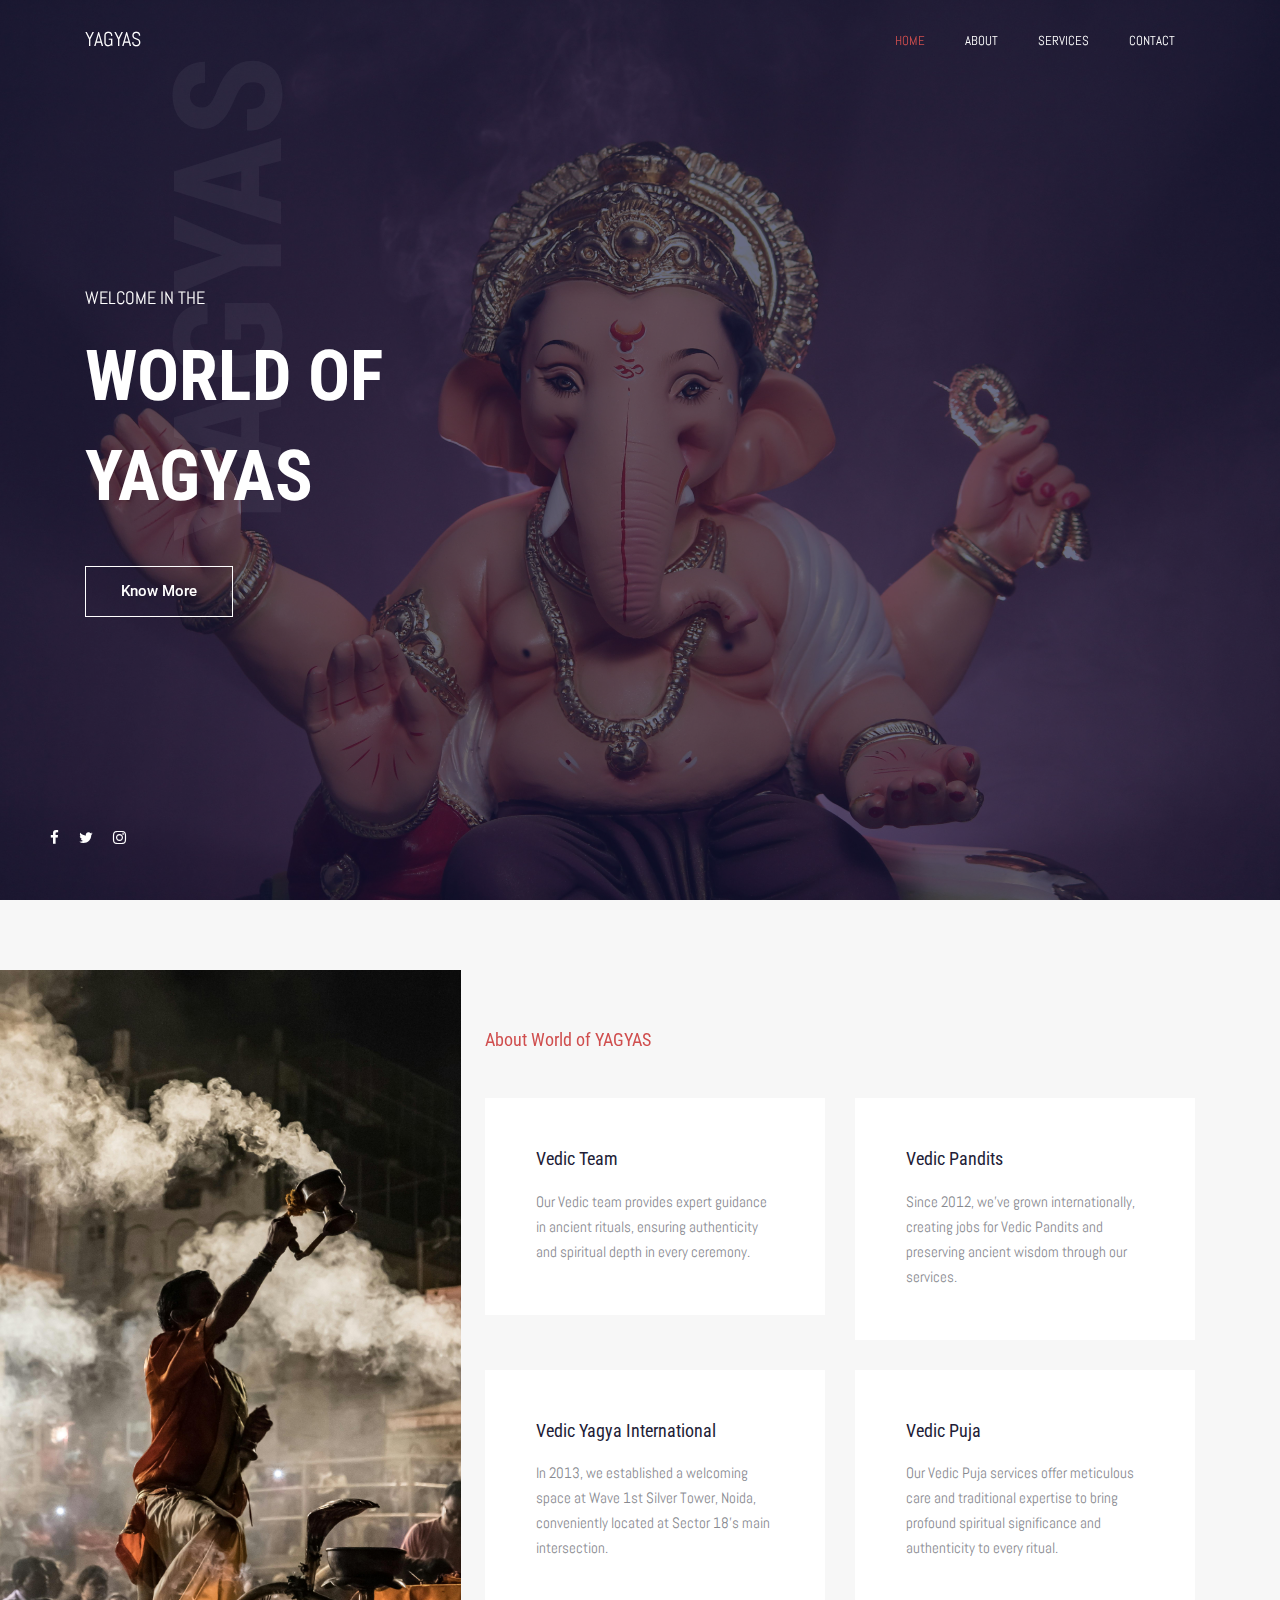
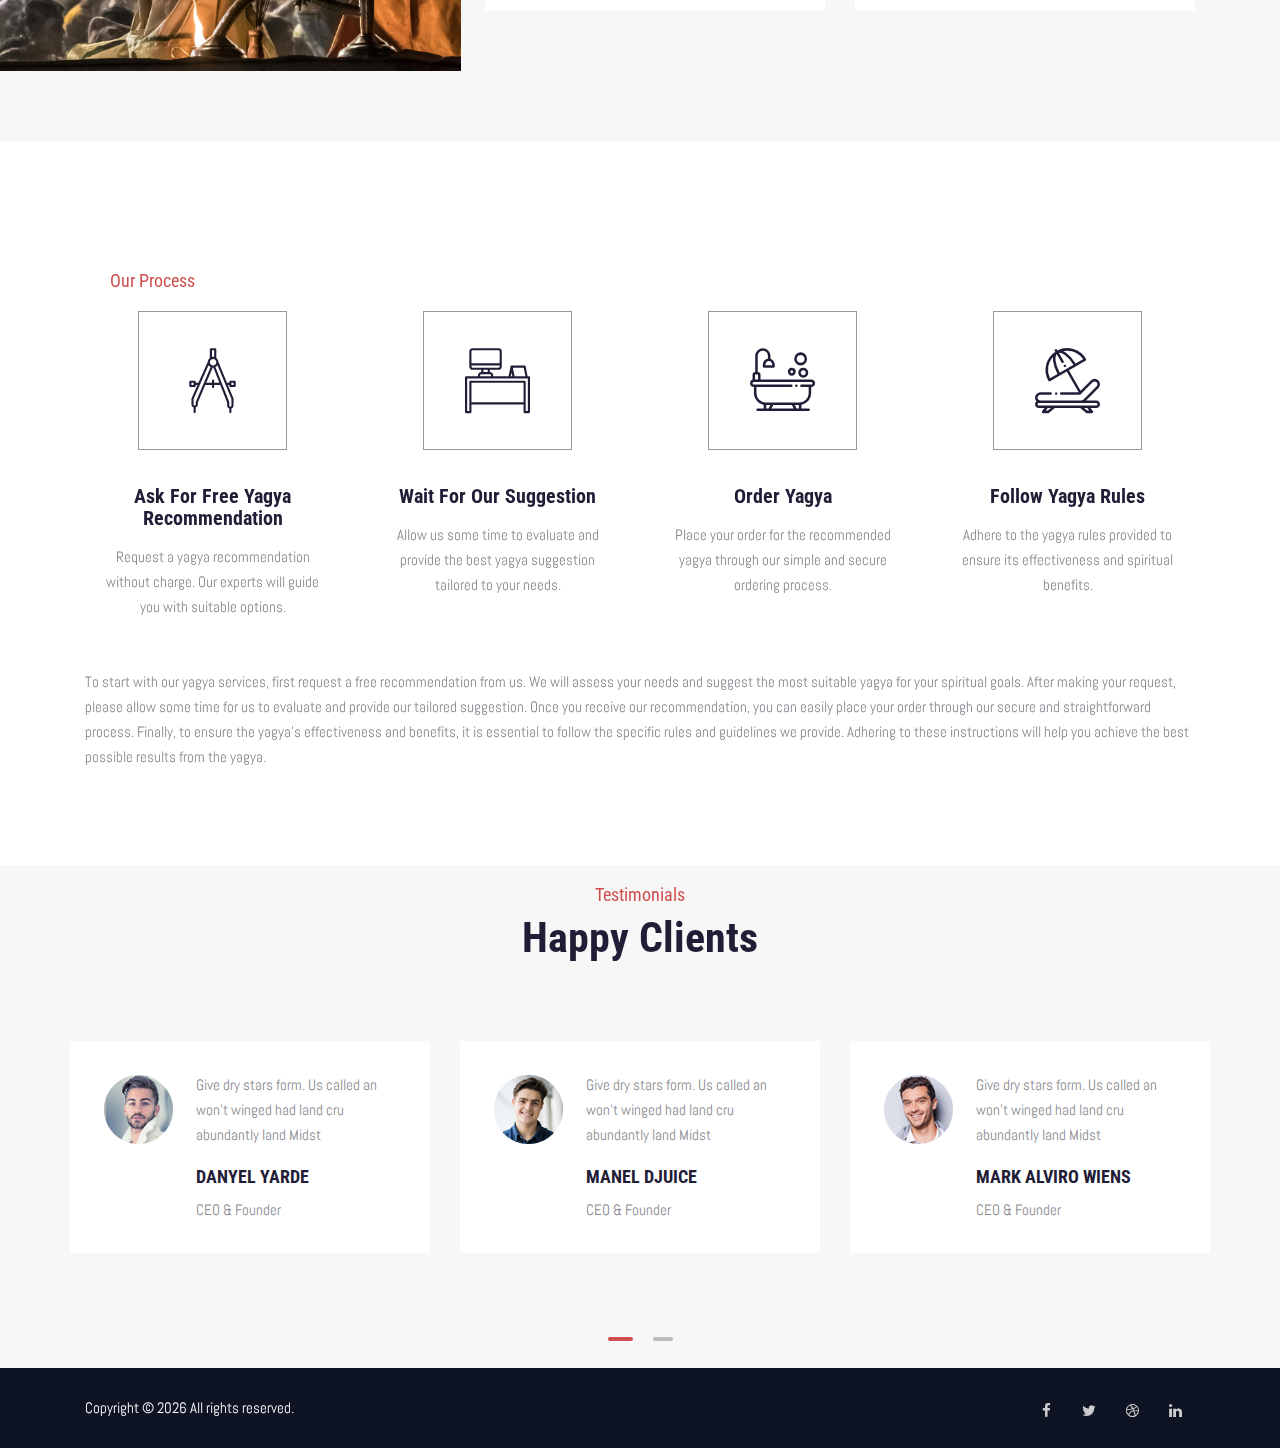
<file: index.html>
<!DOCTYPE html>
<html lang="zxx" class="no-js">

<head>
	<!-- Mobile Specific Meta -->
	<meta name="viewport" content="width=device-width, initial-scale=1, shrink-to-fit=no">
	<!-- Favicon-->
	<link rel="shortcut icon" href="img/fav.png">
	<!-- Author Meta -->
	<meta name="author" content="colorlib">
	<!-- Meta Description -->
	<meta name="description" content="">
	<!-- Meta Keyword -->
	<meta name="keywords" content="">
	<!-- meta character set -->
	<meta charset="UTF-8">
	<!-- Site Title -->
	<title>YAGYAS</title>

	<link href="https://fonts.googleapis.com/css?family=Roboto+Condensed:300,400,700|Roboto:400,500" rel="stylesheet">
	<!--
			CSS
			============================================= -->
	<link rel="stylesheet" href="css/linearicons.css">
	<link rel="stylesheet" href="css/font-awesome.min.css">
	<link rel="stylesheet" href="css/bootstrap.css">
	<link rel="stylesheet" href="css/owl.carousel.css">
	<link rel="stylesheet" href="css/magnific-popup.css">
	<link rel="stylesheet" href="css/nice-select.css">
	<link rel="stylesheet" href="css/main.css">

	<link rel="preconnect" href="https://fonts.googleapis.com">
	<link rel="preconnect" href="https://fonts.gstatic.com" crossorigin>
	<link href="https://fonts.googleapis.com/css2?family=Abel&family=Oswald:wght@200..700&display=swap"
		rel="stylesheet">
	<style>
		* {
			font-family: "Abel", sans-serif;
			font-weight: 400;
			font-style: normal;
		}
	</style>

</head>

<body>

	<!-- Start Header Area -->
	<header class="default-header">
		<nav class="navbar navbar-expand-lg navbar-light">
			<div class="container">
				<a class="navbar-brand" href="index.html">
					<!-- <img src="img/logo.png" alt=""> -->
					<span class="text-white">YAGYAS</span>
				</a>
				<button class="navbar-toggler" type="button" data-toggle="collapse"
					data-target="#navbarSupportedContent" aria-controls="navbarSupportedContent" aria-expanded="false"
					aria-label="Toggle navigation">
					<span class="fa fa-bars"></span>
				</button>

				<div class="collapse navbar-collapse justify-content-end align-items-center"
					id="navbarSupportedContent">
					<ul class="navbar-nav">
						<li><a class="active" href="index.html">Home</a></li>
						<li><a href="about.html">About</a></li>
						<li><a href="services.html">Services</a></li>
						<li><a href="contact.html">Contact</a></li>
					</ul>
				</div>
			</div>
		</nav>
	</header>
	<!-- End Header Area -->

	<!-- start banner Area -->
	<section class="home-banner-area relative" id="home" data-parallax="scroll" data-image-src="img/header-bg.jpg">
		<div class="overlay-bg overlay"></div>
		<h1 class="template-name">YAGYAS</h1>
		<div class="container">
			<div class="row fullscreen">
				<div class="banner-content col-lg-12">
					<p>WELCOME IN THE</p>
					<h1>
						WORLD OF <br>
						YAGYAS
					</h1>
					<a href="./about.html" class="primary-btn">Know More</a>
				</div>
			</div>
		</div>
		<div class="head-bottom-meta">
			<div class="d-flex meta-left no-padding">
				<a href="#"><span class="fa fa-facebook-f"></span></a>
				<a href="#"><span class="fa fa-twitter"></span></a>
				<a href="#"><span class="fa fa-instagram"></span></a>
			</div>
		</div>
	</section>
	<!-- End banner Area -->

	<!-- Start Offer Area -->
	<section class="offer-area relative">
		<div class="container">
			<div class="row align-items-center justify-content-end">
				<div class="col-lg-8 offer-right">
					<div class="row">
						<div class="col-lg-12">
							<div class="section-title text-left mb-5">
								<h4>About World of YAGYAS</h4>
								<!-- <h2>What We Offer For Your <br /> Dream House</h2> -->
							</div>
						</div>
					</div>
					<div class="row">
						<div class="col-lg-6 col-md-6">
							<div class="single-offer">
								<a href="#">
									<h4>Vedic Team</h4>
								</a>
								<p>
									Our Vedic team provides expert guidance in ancient rituals, ensuring authenticity
									and spiritual depth in every ceremony.
								</p>
							</div>
						</div>

						<div class="col-lg-6 col-md-6">
							<div class="single-offer">
								<a href="#">
									<h4>Vedic Pandits</h4>
								</a>
								<p>
									Since 2012, we've grown internationally, creating jobs for Vedic Pandits and
									preserving ancient wisdom through our services.
								</p>
							</div>
						</div>

						<div class="col-lg-6 col-md-6">
							<div class="single-offer">
								<a href="#">
									<h4>Vedic Yagya International</h4>
								</a>
								<p>
									In 2013, we established a welcoming space at Wave 1st Silver Tower, Noida,
									conveniently located at Sector 18's main intersection.
								</p>
							</div>
						</div>

						<div class="col-lg-6 col-md-6">
							<div class="single-offer">
								<a href="#">
									<h4>Vedic Puja</h4>
								</a>
								<p>
									Our Vedic Puja services offer meticulous care and traditional expertise to bring
									profound spiritual significance and authenticity to every ritual.
								</p>
							</div>
						</div>


					</div>
				</div>

			</div>
		</div>
	</section>
	<!-- End Offer Area -->

	<!-- Start features Area -->
	<section class="features-area section-gap-top" id="news">
		<div class="container">
			<div class="row align-items-center justify-content-center">
				<div class="col-lg-12 col-md-12 about-right">
					<div class="section-title text-left">
						<h4>Our Process</h4>
					</div>
				</div>
			</div>
			<div class="row feature_inner">
				<div class="col-lg-3 col-md-6">
					<div class="feature-item">
						<i class="fi flaticon-compass"></i>
						<h4>Ask for Free Yagya Recommendation</h4>
						<p>Request a yagya recommendation without charge. Our experts will guide you with suitable
							options.</p>
					</div>
				</div>
				<div class="col-lg-3 col-md-6">
					<div class="feature-item">
						<i class="fi flaticon-desk"></i>
						<h4>Wait for Our Suggestion</h4>
						<p>Allow us some time to evaluate and provide the best yagya suggestion tailored to your needs.
						</p>
					</div>
				</div>
				<div class="col-lg-3 col-md-6">
					<div class="feature-item">
						<i class="fi flaticon-bathroom"></i>
						<h4>Order Yagya</h4>
						<p>Place your order for the recommended yagya through our simple and secure ordering process.
						</p>
					</div>
				</div>
				<div class="col-lg-3 col-md-6">
					<div class="feature-item">
						<i class="fi flaticon-beach"></i>
						<h4>Follow Yagya Rules</h4>
						<p>Adhere to the yagya rules provided to ensure its effectiveness and spiritual benefits.</p>
					</div>
				</div>

				<div class="col-lg-12">
					<p>To start with our yagya services, first request a free recommendation from us. We will assess
						your needs and suggest the most suitable yagya for your spiritual goals. After making your
						request, please allow some time for us to evaluate and provide our tailored suggestion. Once you
						receive our recommendation, you can easily place your order through our secure and
						straightforward process. Finally, to ensure the yagya's effectiveness and benefits, it is
						essential to follow the specific rules and guidelines we provide. Adhering to these instructions
						will help you achieve the best possible results from the yagya.</p>
				</div>

			</div>

		</div>
	</section>
	<!-- End features Area -->

	




	<!-- Start testimonial Area -->
	<section class="testimonial-area relative section-gap" id="testimonial">
		<div class="container">
			<div class="row d-flex justify-content-center">
				<div class="col-lg-12">
					<div class="section-title text-center">
						<h4>Testimonials</h4>
						<h2>Happy Clients</h2>
					</div>
				</div>
			</div>
			<div class="row">
				<div class="active-testimonial">
					<div class="single-testimonial item d-flex flex-row">
						<div class="thumb">
							<img class="" src="img/testimonial/t1.png" alt="">
						</div>
						<div class="desc">
							<p>
								Give dry stars form. Us called an won't winged had land cru abundantly land Midst
							</p>
							<h4>Danyel Yarde</h4>
							<div class="bottom">
								<p>CEO & Founder</p>
							</div>
						</div>
					</div>
					<div class="single-testimonial item d-flex flex-row">
						<div class="thumb">
							<img class="" src="img/testimonial/t2.png" alt="">
						</div>
						<div class="desc">
							<p>
								Give dry stars form. Us called an won't winged had land cru abundantly land Midst
							</p>
							<h4>Manel djuice</h4>
							<div class="bottom">
								<p>CEO & Founder</p>
							</div>
						</div>
					</div>
					<div class="single-testimonial item d-flex flex-row">
						<div class="thumb">
							<img class="" src="img/testimonial/t3.png" alt="">
						</div>
						<div class="desc">
							<p>
								Give dry stars form. Us called an won't winged had land cru abundantly land Midst
							</p>
							<h4>Mark Alviro Wiens</h4>
							<div class="bottom">
								<p>CEO & Founder</p>
							</div>
						</div>
					</div>
					<div class="single-testimonial item d-flex flex-row">
						<div class="thumb">
							<img class="" src="img/testimonial/t2.png" alt="">
						</div>
						<div class="desc">
							<p>
								Give dry stars form. Us called an won't winged had land cru abundantly land Midst
							</p>
							<h4>Manel djuice</h4>
							<div class="bottom">
								<p>CEO & Founder</p>
							</div>
						</div>
					</div>
					<div class="single-testimonial item d-flex flex-row">
						<div class="thumb">
							<img class="" src="img/testimonial/t1.png" alt="">
						</div>
						<div class="desc">
							<p>
								Give dry stars form. Us called an won't winged had land cru abundantly land Midst
							</p>
							<h4>Mark Alviro Wiens</h4>
							<div class="bottom">
								<p>CEO & Founder</p>
							</div>
						</div>
					</div>
				</div>
			</div>
		</div>
	</section>
	<!-- End testimonial Area -->



	<!-- start footer Area -->
	<footer class="footer-area section-gap">
		<div class="container">
			<div class="row footer-bottom d-flex justify-content-between">
				<p class="col-lg-8 col-sm-12 footer-text m-0 text-white d-flex align-items-center" style="gap: 5px;">
					<!-- Link back to Colorlib can't be removed. Template is licensed under CC BY 3.0. -->
					Copyright &copy;
					<script>document.write(new Date().getFullYear());</script> All rights reserved.
				</p>
				<div class="col-lg-4 col-sm-12 footer-social">
					<a href="#"><i class="fa fa-facebook-f"></i></a>
					<a href="#"><i class="fa fa-twitter"></i></a>
					<a href="#"><i class="fa fa-dribbble"></i></a>
					<a href="#"><i class="fa fa-linkedin"></i></a>
				</div>
			</div>
		</div>
	</footer>
	<!-- End footer Area -->

	<script src="js/vendor/jquery-2.2.4.min.js"></script>
	<script src="https://cdnjs.cloudflare.com/ajax/libs/popper.js/1.11.0/umd/popper.min.js"
		integrity="sha384-b/U6ypiBEHpOf/4+1nzFpr53nxSS+GLCkfwBdFNTxtclqqenISfwAzpKaMNFNmj4"
		crossorigin="anonymous"></script>
	<script src="js/vendor/bootstrap.min.js"></script>
	<script src="js/jquery.ajaxchimp.min.js"></script>
	<script src="js/parallax.min.js"></script>
	<script src="js/owl.carousel.min.js"></script>
	<script src="js/isotope.pkgd.min.js"></script>
	<script src="js/jquery.nice-select.min.js"></script>
	<script src="js/jquery.magnific-popup.min.js"></script>
	<script src="js/jquery.sticky.js"></script>
	<script src="js/main.js"></script>
</body>

</html>
</file>
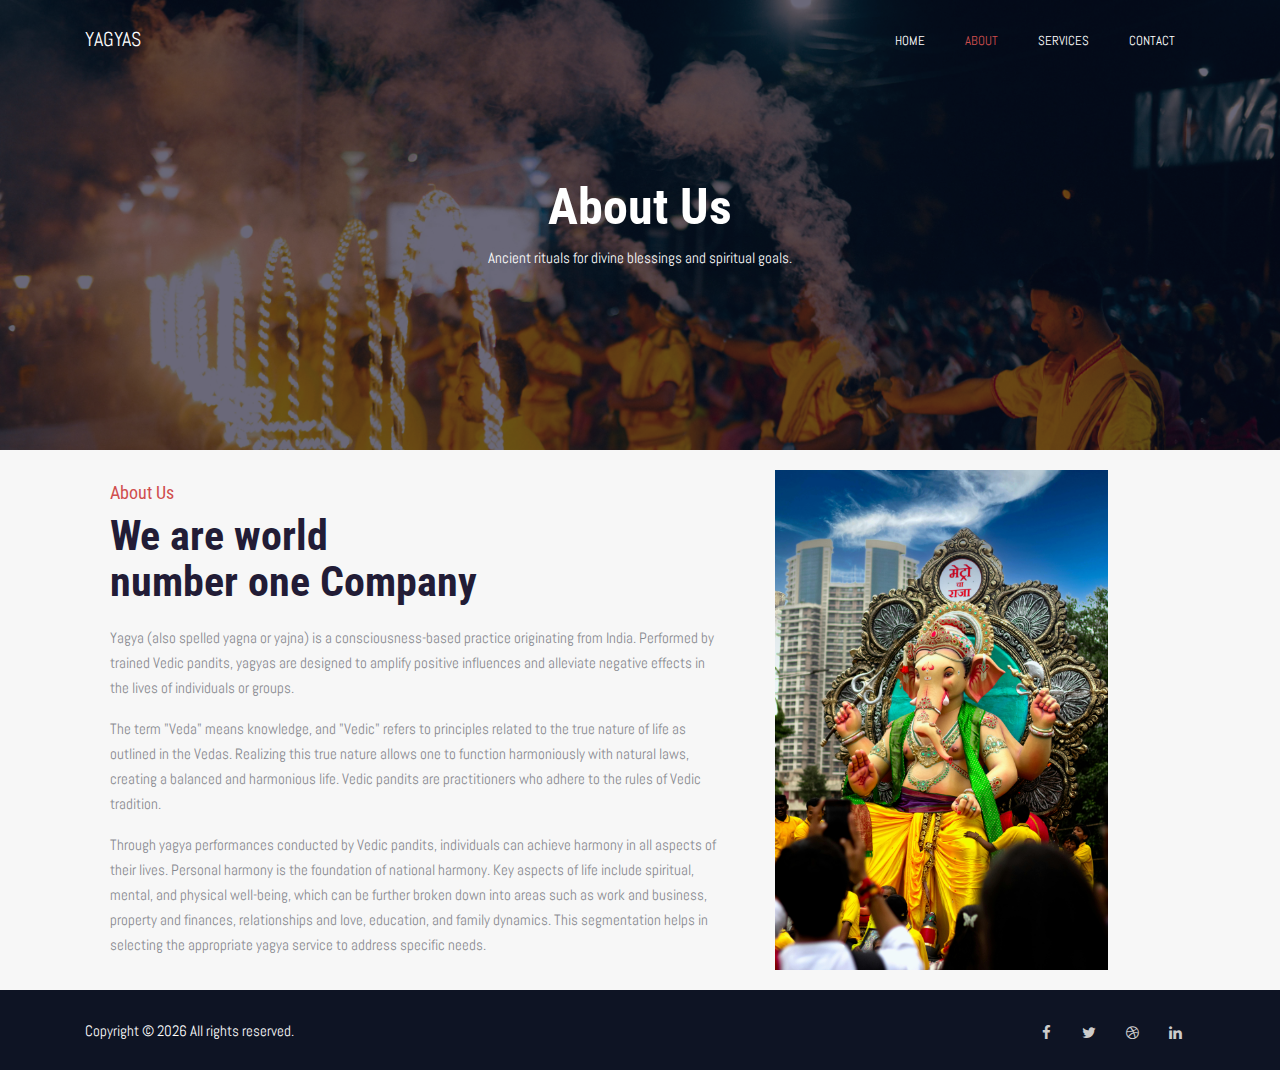
<file: about.html>
<!DOCTYPE html>
<html lang="zxx" class="no-js">

<head>
	<!-- Mobile Specific Meta -->
	<meta name="viewport" content="width=device-width, initial-scale=1, shrink-to-fit=no">
	<!-- Favicon-->
	<link rel="shortcut icon" href="img/fav.png">
	<!-- Author Meta -->
	<meta name="author" content="colorlib">
	<!-- Meta Description -->
	<meta name="description" content="">
	<!-- Meta Keyword -->
	<meta name="keywords" content="">
	<!-- meta character set -->
	<meta charset="UTF-8">
	<!-- Site Title -->
	<title>YAGYAS</title>

	<link href="https://fonts.googleapis.com/css?family=Roboto+Condensed:300,400,700|Roboto:400,500" rel="stylesheet">
	<!--
			CSS
			============================================= -->
	<link rel="stylesheet" href="css/linearicons.css">
	<link rel="stylesheet" href="css/font-awesome.min.css">
	<link rel="stylesheet" href="css/bootstrap.css">
	<link rel="stylesheet" href="css/owl.carousel.css">
	<link rel="stylesheet" href="css/magnific-popup.css">
	<link rel="stylesheet" href="css/nice-select.css">
	<link rel="stylesheet" href="css/main.css">

	<link rel="preconnect" href="https://fonts.googleapis.com">
	<link rel="preconnect" href="https://fonts.gstatic.com" crossorigin>
	<link href="https://fonts.googleapis.com/css2?family=Abel&family=Oswald:wght@200..700&display=swap"
		rel="stylesheet">
	<style>
		* {
			font-family: "Abel", sans-serif;
			font-weight: 400;
			font-style: normal;
		}
	</style>

</head>

<body>

	<!-- Start Header Area -->
	<header class="default-header">
		<nav class="navbar navbar-expand-lg navbar-light">
			<div class="container">
				<a class="navbar-brand" href="index.html">
					<!-- <img src="img/logo.png" alt=""> -->
					<span class="text-white">YAGYAS</span>
				</a>
				<button class="navbar-toggler" type="button" data-toggle="collapse"
					data-target="#navbarSupportedContent" aria-controls="navbarSupportedContent" aria-expanded="false"
					aria-label="Toggle navigation">
					<span class="fa fa-bars"></span>
				</button>

				<div class="collapse navbar-collapse justify-content-end align-items-center"
					id="navbarSupportedContent">
					<ul class="navbar-nav">
						<li><a href="index.html">Home</a></li>
						<li><a class="active" href="about.html">About</a></li>
						<li><a href="about.html">Services</a></li>
						<li><a href="contact.html">Contact</a></li>
					</ul>
				</div>
			</div>
		</nav>
	</header>
	<!-- End Header Area -->

	<!-- Start top-section Area -->
	<section class="banner-area relative">
		<div class="overlay overlay-bg"></div>
		<div class="container">
			<div class="row justify-content-between align-items-center text-center banner-content">
				<div class="col-lg-12">
					<h1 class="text-white">About Us</h1>
					<p>Ancient rituals for divine blessings and spiritual goals.</p>
				</div>
			</div>
		</div>
	</section>
	<!-- End top-section Area -->

	<!-- Start About Area -->
	<section class="about-area section-gap">
		<div class="container">
			<div class="row align-items-center justify-content-center">
				<div class="col-lg-7 col-md-12 about-right">
					<div class="section-title text-left">
						<h4>About Us</h4>
						<h2>We are world <br /> number one Company</h2>
					</div>
					<div>
						<p>
							Yagya (also spelled yagna or yajna) is a consciousness-based practice originating from
							India. Performed by trained Vedic pandits, yagyas are designed to amplify positive
							influences and alleviate negative effects in the lives of individuals or groups.
						</p>
						<p>
							The term "Veda" means knowledge, and "Vedic" refers to principles related to the true nature
							of life as outlined in the Vedas. Realizing this true nature allows one to function
							harmoniously with natural laws, creating a balanced and harmonious life. Vedic pandits are
							practitioners who adhere to the rules of Vedic tradition.
						</p>
						<p>
							Through yagya performances conducted by Vedic pandits, individuals can achieve harmony in
							all aspects of their lives. Personal harmony is the foundation of national harmony. Key
							aspects of life include spiritual, mental, and physical well-being, which can be further
							broken down into areas such as work and business, property and finances, relationships and
							love, education, and family dynamics. This segmentation helps in selecting the appropriate
							yagya service to address specific needs.
						</p>
					</div>
					<!-- <a href="#" class="primary-btn">Read More</a> -->
				</div>
				<div class="col-lg-5 col-md-12 about-right">
					<img class="img-fluid" src="img/ganesha.jpg" alt="" style="max-height: 500px;">
				</div>
			</div>
		</div>
	</section>
	<!-- End About Area -->



	<!-- start footer Area -->
	<footer class="footer-area section-gap">
		<div class="container">
			<div class="row footer-bottom d-flex justify-content-between">
				<p class="col-lg-8 col-sm-12 footer-text m-0 text-white d-flex align-items-center" style="gap: 5px;">
					<!-- Link back to Colorlib can't be removed. Template is licensed under CC BY 3.0. -->
					Copyright &copy;
					<script>document.write(new Date().getFullYear());</script> All rights reserved.
				</p>
				<div class="col-lg-4 col-sm-12 footer-social">
					<a href="#"><i class="fa fa-facebook-f"></i></a>
					<a href="#"><i class="fa fa-twitter"></i></a>
					<a href="#"><i class="fa fa-dribbble"></i></a>
					<a href="#"><i class="fa fa-linkedin"></i></a>
				</div>
			</div>
		</div>
	</footer>
	<!-- End footer Area -->

	<script src="js/vendor/jquery-2.2.4.min.js"></script>
	<script src="https://cdnjs.cloudflare.com/ajax/libs/popper.js/1.11.0/umd/popper.min.js"
		integrity="sha384-b/U6ypiBEHpOf/4+1nzFpr53nxSS+GLCkfwBdFNTxtclqqenISfwAzpKaMNFNmj4"
		crossorigin="anonymous"></script>
	<script src="js/vendor/bootstrap.min.js"></script>
	<script src="js/jquery.ajaxchimp.min.js"></script>
	<script src="js/parallax.min.js"></script>
	<script src="js/owl.carousel.min.js"></script>
	<script src="js/isotope.pkgd.min.js"></script>
	<script src="js/jquery.nice-select.min.js"></script>
	<script src="js/jquery.magnific-popup.min.js"></script>
	<script src="js/jquery.sticky.js"></script>
	<script src="js/main.js"></script>
</body>

</html>
</file>
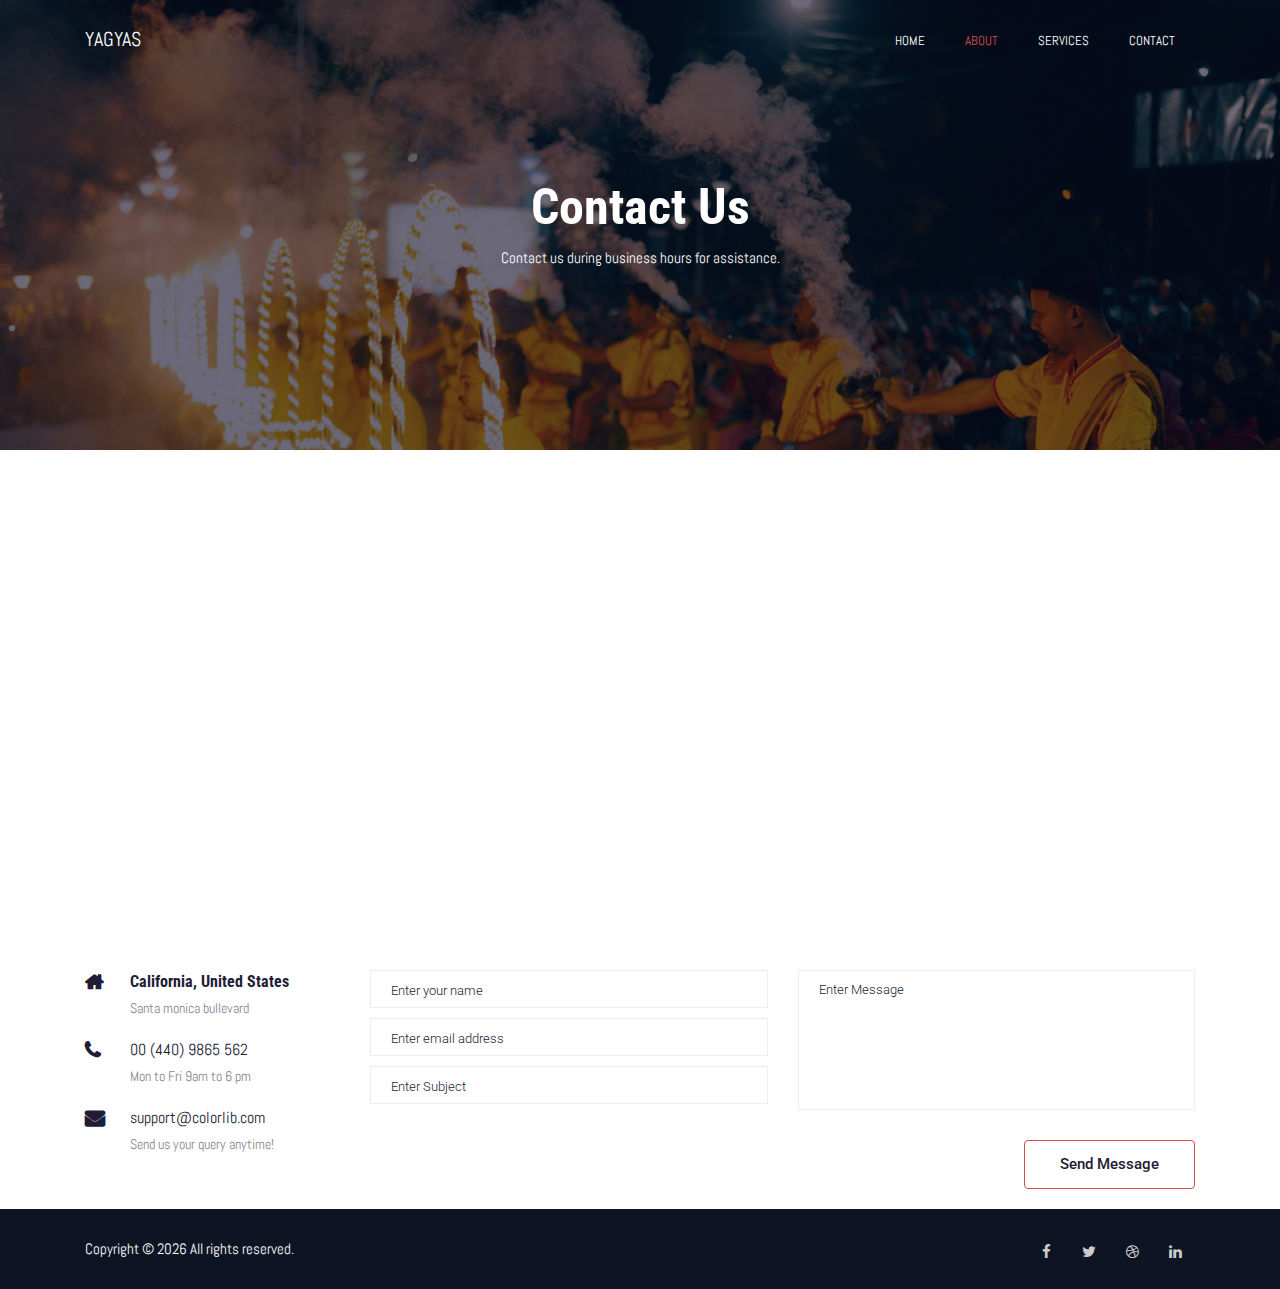
<file: contact.html>
<!DOCTYPE html>
<html lang="zxx" class="no-js">

<head>
  <!-- Mobile Specific Meta -->
  <meta name="viewport" content="width=device-width, initial-scale=1, shrink-to-fit=no">
  <!-- Favicon-->
  <link rel="shortcut icon" href="img/fav.png">
  <!-- Author Meta -->
  <meta name="author" content="colorlib">
  <!-- Meta Description -->
  <meta name="description" content="">
  <!-- Meta Keyword -->
  <meta name="keywords" content="">
  <!-- meta character set -->
  <meta charset="UTF-8">
  <!-- Site Title -->
  <title>YAGYAS</title>

  <link href="https://fonts.googleapis.com/css?family=Roboto+Condensed:300,400,700|Roboto:400,500" rel="stylesheet">
  <!--
			CSS
			============================================= -->
  <link rel="stylesheet" href="css/linearicons.css">
  <link rel="stylesheet" href="css/font-awesome.min.css">
  <link rel="stylesheet" href="css/bootstrap.css">
  <link rel="stylesheet" href="css/owl.carousel.css">
  <link rel="stylesheet" href="css/magnific-popup.css">
  <link rel="stylesheet" href="css/nice-select.css">
  <link rel="stylesheet" href="css/main.css">

  <link rel="preconnect" href="https://fonts.googleapis.com">
  <link rel="preconnect" href="https://fonts.gstatic.com" crossorigin>
  <link href="https://fonts.googleapis.com/css2?family=Abel&family=Oswald:wght@200..700&display=swap" rel="stylesheet">
  <style>
    * {
      font-family: "Abel", sans-serif;
      font-weight: 400;
      font-style: normal;
    }
  </style>

</head>

<body>

  <!-- Start Header Area -->
  <header class="default-header">
    <nav class="navbar navbar-expand-lg navbar-light">
      <div class="container">
        <a class="navbar-brand" href="index.html">
          <!-- <img src="img/logo.png" alt=""> -->
          <span class="text-white">YAGYAS</span>
        </a>
        <button class="navbar-toggler" type="button" data-toggle="collapse" data-target="#navbarSupportedContent"
          aria-controls="navbarSupportedContent" aria-expanded="false" aria-label="Toggle navigation">
          <span class="fa fa-bars"></span>
        </button>

        <div class="collapse navbar-collapse justify-content-end align-items-center" id="navbarSupportedContent">
          <ul class="navbar-nav">
            <li><a href="index.html">Home</a></li>
            <li><a class="active" href="about.html">About</a></li>
            <li><a href="about.html">Services</a></li>
            <li><a href="contact.html">Contact</a></li>
          </ul>
        </div>
      </div>
    </nav>
  </header>
  <!-- End Header Area -->

  <!-- Start top-section Area -->
  <section class="banner-area relative">
    <div class="overlay overlay-bg"></div>
    <div class="container">
      <div class="row justify-content-between align-items-center text-center banner-content">
        <div class="col-lg-12">
          <h1 class="text-white">Contact Us</h1>
          <p>Contact us during business hours for assistance.</p>
        </div>
      </div>
    </div>
  </section>
  <!-- End top-section Area -->

  <!--================Contact Area =================-->
  <section class="contact_area section-gap">
    <div class="container">
      <div id="mapBox" class="mapBox">
        <iframe
          src="https://www.google.com/maps/embed?pb=!1m18!1m12!1m3!1d448193.9510803387!2d76.76354916726656!3d28.644287341781187!2m3!1f0!2f0!3f0!3m2!1i1024!2i768!4f13.1!3m3!1m2!1s0x390cfd5b347eb62d%3A0x37205b715389640!2sDelhi!5e0!3m2!1sen!2sin!4v1723139563643!5m2!1sen!2sin"
          style="border:0;width: 100%;height: 100%;" allowfullscreen="" loading="lazy"
          referrerpolicy="no-referrer-when-downgrade"></iframe>
      </div>
      <div class="row">
        <div class="col-lg-3">
          <div class="contact_info">
            <div class="info_item">
              <i class="fa fa-home"></i>
              <h6>California, United States</h6>
              <p>Santa monica bullevard</p>
            </div>
            <div class="info_item">
              <i class="fa fa-phone"></i>
              <h6><a href="#">00 (440) 9865 562</a></h6>
              <p>Mon to Fri 9am to 6 pm</p>
            </div>
            <div class="info_item">
              <i class="fa fa-envelope"></i>
              <h6><a href="#">support@colorlib.com</a></h6>
              <p>Send us your query anytime!</p>
            </div>
          </div>
        </div>
        <div class="col-lg-9">
          <form class="row contact_form" action="contact_process.php" method="post" id="contactForm"
            novalidate="novalidate">
            <div class="col-md-6">
              <div class="form-group">
                <input type="text" class="form-control" id="name" name="name" placeholder="Enter your name"
                  onfocus="this.placeholder = ''" onblur="this.placeholder = 'Enter your name'" required="" />
              </div>
              <div class="form-group">
                <input type="email" class="form-control" id="email" name="email" placeholder="Enter email address"
                  onfocus="this.placeholder = ''" onblur="this.placeholder = 'Enter email address'" required="" />
              </div>
              <div class="form-group">
                <input type="text" class="form-control" id="subject" name="subject" placeholder="Enter Subject"
                  onfocus="this.placeholder = ''" onblur="this.placeholder = 'Enter Subject'" required="" />
              </div>
            </div>
            <div class="col-md-6">
              <div class="form-group">
                <textarea class="form-control" name="message" id="message" rows="1" placeholder="Enter Message"
                  onfocus="this.placeholder = ''" onblur="this.placeholder = 'Enter Message'" required=""></textarea>
              </div>
            </div>
            <div class="col-md-12 text-right">
              <button type="submit" value="submit" class="btn primary-btn">
                Send Message
              </button>
            </div>
          </form>
        </div>
      </div>
    </div>
  </section>
  <!--================Contact Area =================-->





  <!-- start footer Area -->
  <footer class="footer-area section-gap">
    <div class="container">
      <div class="row footer-bottom d-flex justify-content-between">
        <p class="col-lg-8 col-sm-12 footer-text m-0 text-white d-flex align-items-center" style="gap: 5px;">
          <!-- Link back to Colorlib can't be removed. Template is licensed under CC BY 3.0. -->
          Copyright &copy;
          <script>document.write(new Date().getFullYear());</script> All rights reserved.
        </p>
        <div class="col-lg-4 col-sm-12 footer-social">
          <a href="#"><i class="fa fa-facebook-f"></i></a>
          <a href="#"><i class="fa fa-twitter"></i></a>
          <a href="#"><i class="fa fa-dribbble"></i></a>
          <a href="#"><i class="fa fa-linkedin"></i></a>
        </div>
      </div>
    </div>
  </footer>
  <!-- End footer Area -->

  <script src="js/vendor/jquery-2.2.4.min.js"></script>
  <script src="https://cdnjs.cloudflare.com/ajax/libs/popper.js/1.11.0/umd/popper.min.js"
    integrity="sha384-b/U6ypiBEHpOf/4+1nzFpr53nxSS+GLCkfwBdFNTxtclqqenISfwAzpKaMNFNmj4"
    crossorigin="anonymous"></script>
  <script src="js/vendor/bootstrap.min.js"></script>
  <script src="js/jquery.ajaxchimp.min.js"></script>
  <script src="js/parallax.min.js"></script>
  <script src="js/owl.carousel.min.js"></script>
  <script src="js/isotope.pkgd.min.js"></script>
  <script src="js/jquery.nice-select.min.js"></script>
  <script src="js/jquery.magnific-popup.min.js"></script>
  <script src="js/jquery.sticky.js"></script>
  <script src="js/main.js"></script>
</body>

</html>
</file>
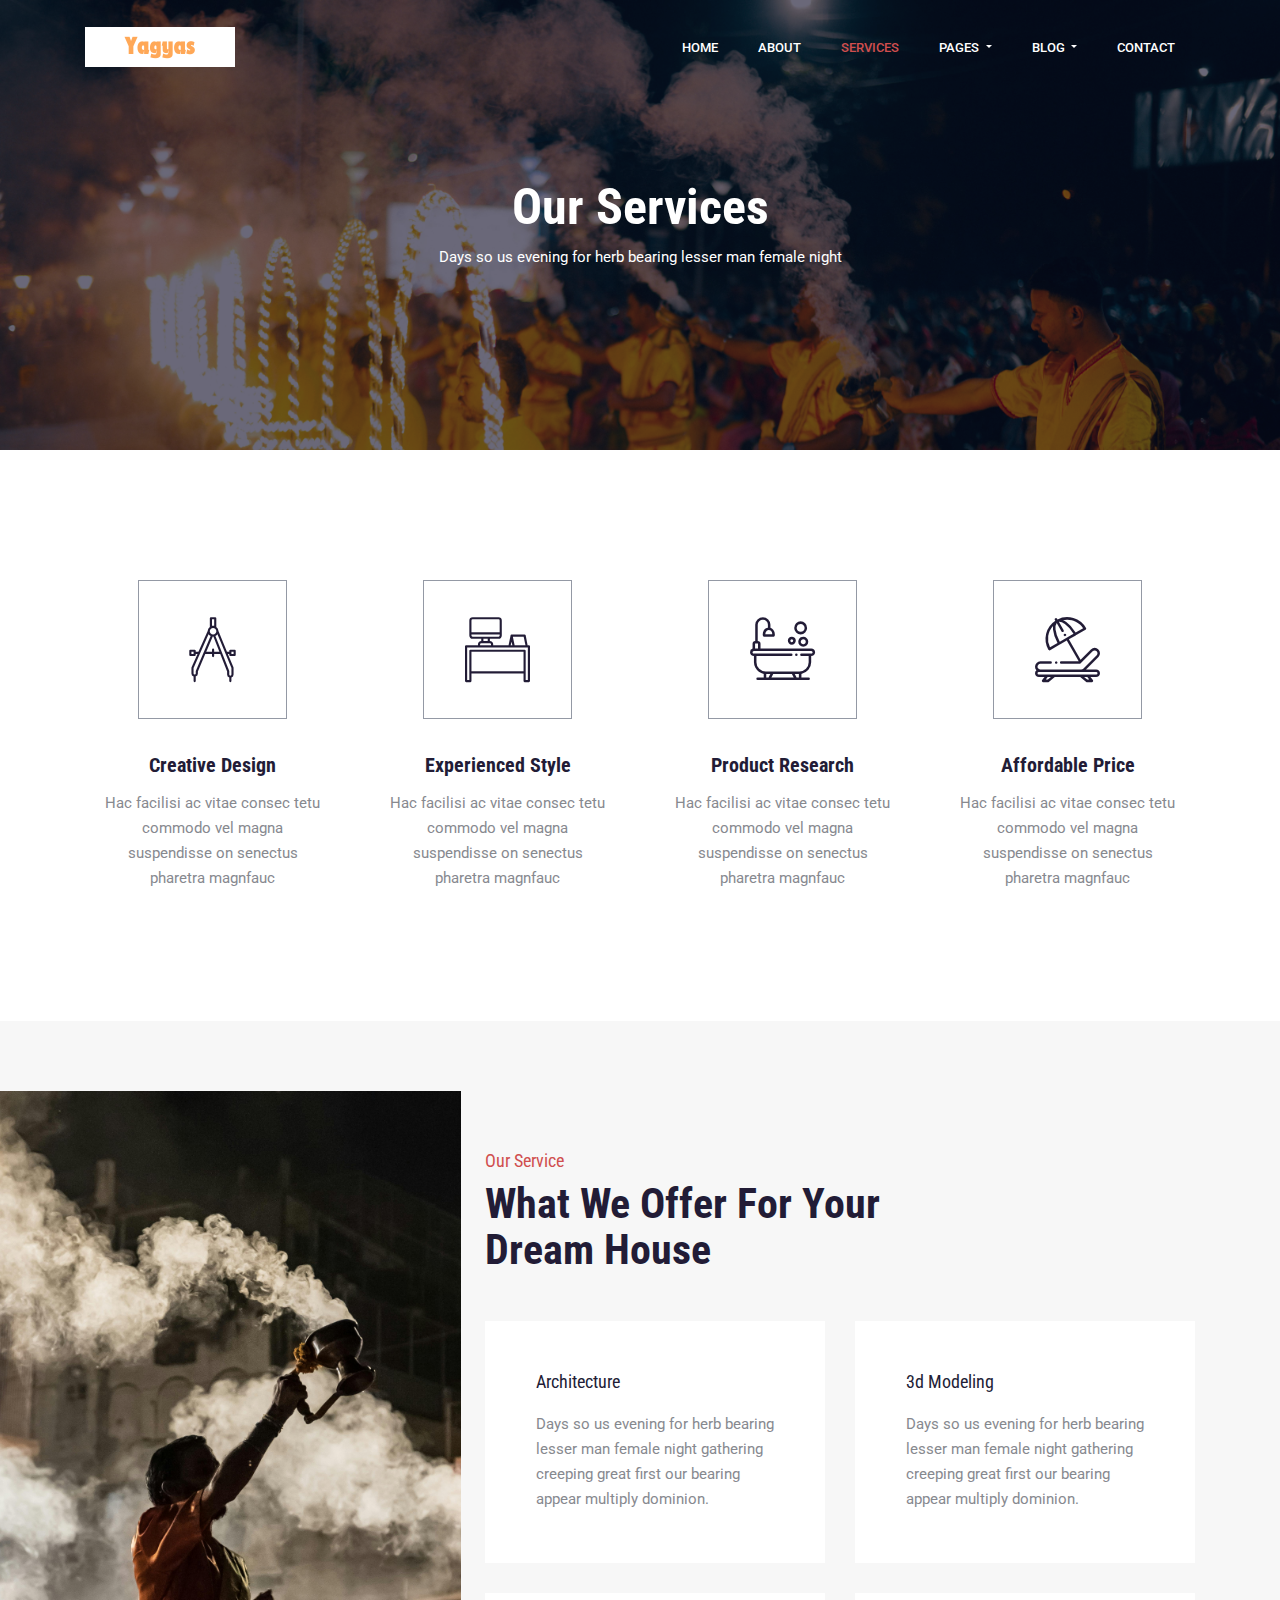
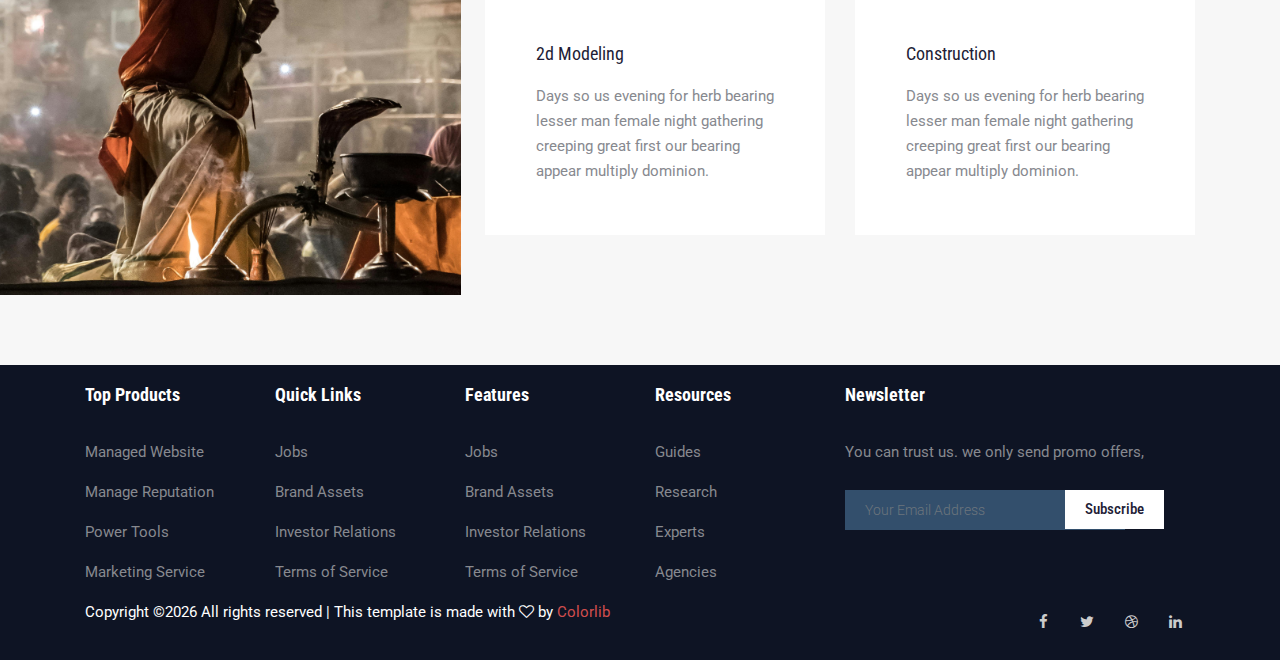
<file: services.html>
<!DOCTYPE html>
<html lang="zxx" class="no-js">

<head>
	<!-- Mobile Specific Meta -->
	<meta name="viewport" content="width=device-width, initial-scale=1, shrink-to-fit=no">
	<!-- Favicon-->
	<link rel="shortcut icon" href="img/fav.png">
	<!-- Author Meta -->
	<meta name="author" content="colorlib">
	<!-- Meta Description -->
	<meta name="description" content="">
	<!-- Meta Keyword -->
	<meta name="keywords" content="">
	<!-- meta character set -->
	<meta charset="UTF-8">
	<!-- Site Title -->
	<title>Services</title>

	<link href="https://fonts.googleapis.com/css?family=Roboto+Condensed:300,400,700|Roboto:400,500" rel="stylesheet">
	<!--
			CSS
			============================================= -->
	<link rel="stylesheet" href="css/linearicons.css">
	<link rel="stylesheet" href="css/font-awesome.min.css">
	<link rel="stylesheet" href="css/bootstrap.css">
	<link rel="stylesheet" href="css/owl.carousel.css">
	<link rel="stylesheet" href="css/magnific-popup.css">
	<link rel="stylesheet" href="css/nice-select.css">
	<link rel="stylesheet" href="css/main.css">
</head>

<body>

	<!-- Start Header Area -->
	<header class="default-header">
		<nav class="navbar navbar-expand-lg navbar-light">
			<div class="container">
				<a class="navbar-brand" href="index.html">
					<img src="img/logo.png" alt="">
				</a>
				<button class="navbar-toggler" type="button" data-toggle="collapse" data-target="#navbarSupportedContent"
				 aria-controls="navbarSupportedContent" aria-expanded="false" aria-label="Toggle navigation">
					<span class="fa fa-bars"></span>
				</button>

				<div class="collapse navbar-collapse justify-content-end align-items-center" id="navbarSupportedContent">
					<ul class="navbar-nav">
						<li><a href="index.html">Home</a></li>
						<li><a href="about.html">About</a></li>
						<li><a class="active" href="services.html">Services</a></li>
						<li class="dropdown">
							<a class="dropdown-toggle" href="#" id="navbardrop" data-toggle="dropdown">
								Pages
							</a>
							<div class="dropdown-menu">
								<a class="dropdown-item" href="projects.html">Projects</a>
								<a class="dropdown-item" href="elements.html">Elements</a>
							</div>
						</li>
						<li class="dropdown">
							<a class="dropdown-toggle" href="#" id="navbardrop" data-toggle="dropdown">
								Blog
							</a>
							<div class="dropdown-menu">
								<a class="dropdown-item" href="blog-home.html">Blog</a>
								<a class="dropdown-item" href="blog-single.html">Blog Details</a>
							</div>
						</li>
						<li><a href="contact.html">Contact</a></li>
					</ul>
				</div>
			</div>
		</nav>
	</header>
	<!-- End Header Area -->

	<!-- Start top-section Area -->
	<section class="banner-area relative">
		<div class="overlay overlay-bg"></div>
		<div class="container">
			<div class="row justify-content-between align-items-center text-center banner-content">
				<div class="col-lg-12">
					<h1 class="text-white">Our Services</h1>
					<p>Days so us evening for herb bearing lesser man female night</p>
				</div>
			</div>
		</div>
	</section>
	<!-- End top-section Area -->

	<!-- Start features Area -->
	<section class="features-area section-gap-top" id="news">
		<div class="container">
			<div class="row feature_inner">
				<div class="col-lg-3 col-md-6">
					<div class="feature-item">
						<i class="fi flaticon-compass"></i>
						<h4>Creative Design</h4>
						<p>Hac facilisi ac vitae consec tetu commodo vel magna suspendisse on senectus pharetra magnfauc </p>
					</div>
				</div>
				<div class="col-lg-3 col-md-6">
					<div class="feature-item">
						<i class="fi flaticon-desk"></i>
						<h4>Experienced Style</h4>
						<p>Hac facilisi ac vitae consec tetu commodo vel magna suspendisse on senectus pharetra magnfauc </p>
					</div>
				</div>
				<div class="col-lg-3 col-md-6">
					<div class="feature-item">
						<i class="fi flaticon-bathroom"></i>
						<h4>Product Research</h4>
						<p>Hac facilisi ac vitae consec tetu commodo vel magna suspendisse on senectus pharetra magnfauc </p>
					</div>
				</div>
				<div class="col-lg-3 col-md-6">
					<div class="feature-item">
						<i class="fi flaticon-beach"></i>
						<h4>Affordable Price</h4>
						<p>Hac facilisi ac vitae consec tetu commodo vel magna suspendisse on senectus pharetra magnfauc </p>
					</div>
				</div>
			</div>
		</div>
	</section>
	<!-- End features Area -->

	<!-- Start Offer Area -->
	<section class="offer-area relative">
		<div class="container">
			<div class="row align-items-center justify-content-end">
				<div class="col-lg-8 offer-right">
					<div class="row">
						<div class="col-lg-12">
							<div class="section-title text-left mb-5">
								<h4>Our Service</h4>
								<h2>What We Offer For Your <br /> Dream House</h2>
							</div>
						</div>
					</div>
					<div class="row">
						<div class="col-lg-6 col-md-6">
							<div class="single-offer">
								<a href="#">
									<h4>Architecture</h4>
								</a>
								<p>
									Days so us evening for herb bearing lesser man female night gathering creeping great first our bearing appear
									multiply dominion.
								</p>
							</div>
						</div>

						<div class="col-lg-6 col-md-6">
							<div class="single-offer">
								<a href="#">
									<h4>3d Modeling</h4>
								</a>
								<p>
									Days so us evening for herb bearing lesser man female night gathering creeping great first our bearing appear
									multiply dominion.
								</p>
							</div>
						</div>

						<div class="col-lg-6 col-md-6">
							<div class="single-offer">
								<a href="#">
									<h4>2d Modeling</h4>
								</a>
								<p>
									Days so us evening for herb bearing lesser man female night gathering creeping great first our bearing appear
									multiply dominion.
								</p>
							</div>
						</div>

						<div class="col-lg-6 col-md-6">
							<div class="single-offer">
								<a href="#">
									<h4>Construction</h4>
								</a>
								<p>
									Days so us evening for herb bearing lesser man female night gathering creeping great first our bearing appear
									multiply dominion.
								</p>
							</div>
						</div>
					</div>
				</div>
			</div>
		</div>
	</section>
	<!-- End Offer Area -->

	<!-- start footer Area -->
	<footer class="footer-area section-gap">
		<div class="container">
			<div class="row">
				<div class="col-lg-2 col-md-6 single-footer-widget">
					<h4>Top Products</h4>
					<ul>
						<li><a href="#">Managed Website</a></li>
						<li><a href="#">Manage Reputation</a></li>
						<li><a href="#">Power Tools</a></li>
						<li><a href="#">Marketing Service</a></li>
					</ul>
				</div>
				<div class="col-lg-2 col-md-6 single-footer-widget">
					<h4>Quick Links</h4>
					<ul>
						<li><a href="#">Jobs</a></li>
						<li><a href="#">Brand Assets</a></li>
						<li><a href="#">Investor Relations</a></li>
						<li><a href="#">Terms of Service</a></li>
					</ul>
				</div>
				<div class="col-lg-2 col-md-6 single-footer-widget">
					<h4>Features</h4>
					<ul>
						<li><a href="#">Jobs</a></li>
						<li><a href="#">Brand Assets</a></li>
						<li><a href="#">Investor Relations</a></li>
						<li><a href="#">Terms of Service</a></li>
					</ul>
				</div>
				<div class="col-lg-2 col-md-6 single-footer-widget">
					<h4>Resources</h4>
					<ul>
						<li><a href="#">Guides</a></li>
						<li><a href="#">Research</a></li>
						<li><a href="#">Experts</a></li>
						<li><a href="#">Agencies</a></li>
					</ul>
				</div>
				<div class="col-lg-4 col-md-6 single-footer-widget">
					<h4>Newsletter</h4>
					<p>You can trust us. we only send promo offers,</p>
					<div class="form-wrap" id="mc_embed_signup">
						<form target="_blank" action="https://spondonit.us12.list-manage.com/subscribe/post?u=1462626880ade1ac87bd9c93a&amp;id=92a4423d01"
						 method="get" class="form-inline">
							<input class="form-control" name="EMAIL" placeholder="Your Email Address" onfocus="this.placeholder = ''" onblur="this.placeholder = 'Your Email Address'"
							 required="" type="email" />
							<button class="click-btn btn btn-default">
								<span>subscribe</span>
							</button>
							<div style="position: absolute; left: -5000px;">
								<input name="b_36c4fd991d266f23781ded980_aefe40901a" tabindex="-1" value="" type="text" />
							</div>

							<div class="info"></div>
						</form>
					</div>
				</div>
			</div>
			<div class="row footer-bottom d-flex justify-content-between">
				<p class="col-lg-8 col-sm-12 footer-text m-0 text-white">
					<!-- Link back to Colorlib can't be removed. Template is licensed under CC BY 3.0. -->
Copyright &copy;<script>document.write(new Date().getFullYear());</script> All rights reserved | This template is made with <i class="fa fa-heart-o" aria-hidden="true"></i> by <a href="https://colorlib.com" target="_blank">Colorlib</a>
<!-- Link back to Colorlib can't be removed. Template is licensed under CC BY 3.0. -->
				</p>
				<div class="col-lg-4 col-sm-12 footer-social">
					<a href="#"><i class="fa fa-facebook-f"></i></a>
					<a href="#"><i class="fa fa-twitter"></i></a>
					<a href="#"><i class="fa fa-dribbble"></i></a>
					<a href="#"><i class="fa fa-linkedin"></i></a>
				</div>
			</div>
		</div>
	</footer>
	<!-- End footer Area -->

	<script src="js/vendor/jquery-2.2.4.min.js"></script>
	<script src="https://cdnjs.cloudflare.com/ajax/libs/popper.js/1.11.0/umd/popper.min.js" integrity="sha384-b/U6ypiBEHpOf/4+1nzFpr53nxSS+GLCkfwBdFNTxtclqqenISfwAzpKaMNFNmj4"
	 crossorigin="anonymous"></script>
	<script src="js/vendor/bootstrap.min.js"></script>
	<script src="js/jquery.ajaxchimp.min.js"></script>
	<script src="js/parallax.min.js"></script>
	<script src="js/owl.carousel.min.js"></script>
	<script src="js/isotope.pkgd.min.js"></script>
	<script src="js/jquery.nice-select.min.js"></script>
	<script src="js/jquery.magnific-popup.min.js"></script>
	<script src="js/jquery.sticky.js"></script>
	<script src="js/main.js"></script>
</body>

</html>
</file>
<file: css/linearicons.css>
@font-face {
	font-family: 'Linearicons-Free';
	src:url('../fonts/Linearicons-Free.eot?w118d');
	src:url('../fonts/Linearicons-Free.eot?#iefixw118d') format('embedded-opentype'),
		url('../fonts/Linearicons-Free.woff2?w118d') format('woff2'),
		url('../fonts/Linearicons-Free.woff?w118d') format('woff'),
		url('../fonts/Linearicons-Free.ttf?w118d') format('truetype'),
		url('../fonts/Linearicons-Free.svg?w118d#Linearicons-Free') format('svg');
	font-weight: normal;
	font-style: normal;
}

.lnr {
	font-family: 'Linearicons-Free';
	speak: none;
	font-style: normal;
	font-weight: normal;
	font-variant: normal;
	text-transform: none;
	line-height: 1;

	/* Better Font Rendering =========== */
	-webkit-font-smoothing: antialiased;
	-moz-osx-font-smoothing: grayscale;
}

.lnr-home:before {
	content: "\e800";
}
.lnr-apartment:before {
	content: "\e801";
}
.lnr-pencil:before {
	content: "\e802";
}
.lnr-magic-wand:before {
	content: "\e803";
}
.lnr-drop:before {
	content: "\e804";
}
.lnr-lighter:before {
	content: "\e805";
}
.lnr-poop:before {
	content: "\e806";
}
.lnr-sun:before {
	content: "\e807";
}
.lnr-moon:before {
	content: "\e808";
}
.lnr-cloud:before {
	content: "\e809";
}
.lnr-cloud-upload:before {
	content: "\e80a";
}
.lnr-cloud-download:before {
	content: "\e80b";
}
.lnr-cloud-sync:before {
	content: "\e80c";
}
.lnr-cloud-check:before {
	content: "\e80d";
}
.lnr-database:before {
	content: "\e80e";
}
.lnr-lock:before {
	content: "\e80f";
}
.lnr-cog:before {
	content: "\e810";
}
.lnr-trash:before {
	content: "\e811";
}
.lnr-dice:before {
	content: "\e812";
}
.lnr-heart:before {
	content: "\e813";
}
.lnr-star:before {
	content: "\e814";
}
.lnr-star-half:before {
	content: "\e815";
}
.lnr-star-empty:before {
	content: "\e816";
}
.lnr-flag:before {
	content: "\e817";
}
.lnr-envelope:before {
	content: "\e818";
}
.lnr-paperclip:before {
	content: "\e819";
}
.lnr-inbox:before {
	content: "\e81a";
}
.lnr-eye:before {
	content: "\e81b";
}
.lnr-printer:before {
	content: "\e81c";
}
.lnr-file-empty:before {
	content: "\e81d";
}
.lnr-file-add:before {
	content: "\e81e";
}
.lnr-enter:before {
	content: "\e81f";
}
.lnr-exit:before {
	content: "\e820";
}
.lnr-graduation-hat:before {
	content: "\e821";
}
.lnr-license:before {
	content: "\e822";
}
.lnr-music-note:before {
	content: "\e823";
}
.lnr-film-play:before {
	content: "\e824";
}
.lnr-camera-video:before {
	content: "\e825";
}
.lnr-camera:before {
	content: "\e826";
}
.lnr-picture:before {
	content: "\e827";
}
.lnr-book:before {
	content: "\e828";
}
.lnr-bookmark:before {
	content: "\e829";
}
.lnr-user:before {
	content: "\e82a";
}
.lnr-users:before {
	content: "\e82b";
}
.lnr-shirt:before {
	content: "\e82c";
}
.lnr-store:before {
	content: "\e82d";
}
.lnr-cart:before {
	content: "\e82e";
}
.lnr-tag:before {
	content: "\e82f";
}
.lnr-phone-handset:before {
	content: "\e830";
}
.lnr-phone:before {
	content: "\e831";
}
.lnr-pushpin:before {
	content: "\e832";
}
.lnr-map-marker:before {
	content: "\e833";
}
.lnr-map:before {
	content: "\e834";
}
.lnr-location:before {
	content: "\e835";
}
.lnr-calendar-full:before {
	content: "\e836";
}
.lnr-keyboard:before {
	content: "\e837";
}
.lnr-spell-check:before {
	content: "\e838";
}
.lnr-screen:before {
	content: "\e839";
}
.lnr-smartphone:before {
	content: "\e83a";
}
.lnr-tablet:before {
	content: "\e83b";
}
.lnr-laptop:before {
	content: "\e83c";
}
.lnr-laptop-phone:before {
	content: "\e83d";
}
.lnr-power-switch:before {
	content: "\e83e";
}
.lnr-bubble:before {
	content: "\e83f";
}
.lnr-heart-pulse:before {
	content: "\e840";
}
.lnr-construction:before {
	content: "\e841";
}
.lnr-pie-chart:before {
	content: "\e842";
}
.lnr-chart-bars:before {
	content: "\e843";
}
.lnr-gift:before {
	content: "\e844";
}
.lnr-diamond:before {
	content: "\e845";
}
.lnr-linearicons:before {
	content: "\e846";
}
.lnr-dinner:before {
	content: "\e847";
}
.lnr-coffee-cup:before {
	content: "\e848";
}
.lnr-leaf:before {
	content: "\e849";
}
.lnr-paw:before {
	content: "\e84a";
}
.lnr-rocket:before {
	content: "\e84b";
}
.lnr-briefcase:before {
	content: "\e84c";
}
.lnr-bus:before {
	content: "\e84d";
}
.lnr-car:before {
	content: "\e84e";
}
.lnr-train:before {
	content: "\e84f";
}
.lnr-bicycle:before {
	content: "\e850";
}
.lnr-wheelchair:before {
	content: "\e851";
}
.lnr-select:before {
	content: "\e852";
}
.lnr-earth:before {
	content: "\e853";
}
.lnr-smile:before {
	content: "\e854";
}
.lnr-sad:before {
	content: "\e855";
}
.lnr-neutral:before {
	content: "\e856";
}
.lnr-mustache:before {
	content: "\e857";
}
.lnr-alarm:before {
	content: "\e858";
}
.lnr-bullhorn:before {
	content: "\e859";
}
.lnr-volume-high:before {
	content: "\e85a";
}
.lnr-volume-medium:before {
	content: "\e85b";
}
.lnr-volume-low:before {
	content: "\e85c";
}
.lnr-volume:before {
	content: "\e85d";
}
.lnr-mic:before {
	content: "\e85e";
}
.lnr-hourglass:before {
	content: "\e85f";
}
.lnr-undo:before {
	content: "\e860";
}
.lnr-redo:before {
	content: "\e861";
}
.lnr-sync:before {
	content: "\e862";
}
.lnr-history:before {
	content: "\e863";
}
.lnr-clock:before {
	content: "\e864";
}
.lnr-download:before {
	content: "\e865";
}
.lnr-upload:before {
	content: "\e866";
}
.lnr-enter-down:before {
	content: "\e867";
}
.lnr-exit-up:before {
	content: "\e868";
}
.lnr-bug:before {
	content: "\e869";
}
.lnr-code:before {
	content: "\e86a";
}
.lnr-link:before {
	content: "\e86b";
}
.lnr-unlink:before {
	content: "\e86c";
}
.lnr-thumbs-up:before {
	content: "\e86d";
}
.lnr-thumbs-down:before {
	content: "\e86e";
}
.lnr-magnifier:before {
	content: "\e86f";
}
.lnr-cross:before {
	content: "\e870";
}
.lnr-menu:before {
	content: "\e871";
}
.lnr-list:before {
	content: "\e872";
}
.lnr-chevron-up:before {
	content: "\e873";
}
.lnr-chevron-down:before {
	content: "\e874";
}
.lnr-chevron-left:before {
	content: "\e875";
}
.lnr-chevron-right:before {
	content: "\e876";
}
.lnr-arrow-up:before {
	content: "\e877";
}
.lnr-arrow-down:before {
	content: "\e878";
}
.lnr-arrow-left:before {
	content: "\e879";
}
.lnr-arrow-right:before {
	content: "\e87a";
}
.lnr-move:before {
	content: "\e87b";
}
.lnr-warning:before {
	content: "\e87c";
}
.lnr-question-circle:before {
	content: "\e87d";
}
.lnr-menu-circle:before {
	content: "\e87e";
}
.lnr-checkmark-circle:before {
	content: "\e87f";
}
.lnr-cross-circle:before {
	content: "\e880";
}
.lnr-plus-circle:before {
	content: "\e881";
}
.lnr-circle-minus:before {
	content: "\e882";
}
.lnr-arrow-up-circle:before {
	content: "\e883";
}
.lnr-arrow-down-circle:before {
	content: "\e884";
}
.lnr-arrow-left-circle:before {
	content: "\e885";
}
.lnr-arrow-right-circle:before {
	content: "\e886";
}
.lnr-chevron-up-circle:before {
	content: "\e887";
}
.lnr-chevron-down-circle:before {
	content: "\e888";
}
.lnr-chevron-left-circle:before {
	content: "\e889";
}
.lnr-chevron-right-circle:before {
	content: "\e88a";
}
.lnr-crop:before {
	content: "\e88b";
}
.lnr-frame-expand:before {
	content: "\e88c";
}
.lnr-frame-contract:before {
	content: "\e88d";
}
.lnr-layers:before {
	content: "\e88e";
}
.lnr-funnel:before {
	content: "\e88f";
}
.lnr-text-format:before {
	content: "\e890";
}
.lnr-text-format-remove:before {
	content: "\e891";
}
.lnr-text-size:before {
	content: "\e892";
}
.lnr-bold:before {
	content: "\e893";
}
.lnr-italic:before {
	content: "\e894";
}
.lnr-underline:before {
	content: "\e895";
}
.lnr-strikethrough:before {
	content: "\e896";
}
.lnr-highlight:before {
	content: "\e897";
}
.lnr-text-align-left:before {
	content: "\e898";
}
.lnr-text-align-center:before {
	content: "\e899";
}
.lnr-text-align-right:before {
	content: "\e89a";
}
.lnr-text-align-justify:before {
	content: "\e89b";
}
.lnr-line-spacing:before {
	content: "\e89c";
}
.lnr-indent-increase:before {
	content: "\e89d";
}
.lnr-indent-decrease:before {
	content: "\e89e";
}
.lnr-pilcrow:before {
	content: "\e89f";
}
.lnr-direction-ltr:before {
	content: "\e8a0";
}
.lnr-direction-rtl:before {
	content: "\e8a1";
}
.lnr-page-break:before {
	content: "\e8a2";
}
.lnr-sort-alpha-asc:before {
	content: "\e8a3";
}
.lnr-sort-amount-asc:before {
	content: "\e8a4";
}
.lnr-hand:before {
	content: "\e8a5";
}
.lnr-pointer-up:before {
	content: "\e8a6";
}
.lnr-pointer-right:before {
	content: "\e8a7";
}
.lnr-pointer-down:before {
	content: "\e8a8";
}
.lnr-pointer-left:before {
	content: "\e8a9";
}
</file>
<file: css/nice-select.css>
.nice-select {
  -webkit-tap-highlight-color: transparent;
  background-color: #fff;
  border-radius: 5px;
  border: solid 1px #e8e8e8;
  box-sizing: border-box;
  clear: both;
  cursor: pointer;
  display: block;
  float: left;
  font-family: inherit;
  font-size: 14px;
  font-weight: normal;
  height: 42px;
  line-height: 40px;
  outline: none;
  padding-left: 18px;
  padding-right: 30px;
  position: relative;
  text-align: left !important;
  -webkit-transition: all 0.2s ease-in-out;
  transition: all 0.2s ease-in-out;
  -webkit-user-select: none;
     -moz-user-select: none;
      -ms-user-select: none;
          user-select: none;
  white-space: nowrap;
  width: auto; }
  .nice-select:hover {
    border-color: #dbdbdb; }
  .nice-select:active, .nice-select.open, .nice-select:focus {
    border-color: #999; }
  .nice-select:after {
    border-bottom: 2px solid #999;
    border-right: 2px solid #999;
    content: '';
    display: block;
    height: 5px;
    margin-top: -4px;
    pointer-events: none;
    position: absolute;
    right: 12px;
    top: 50%;
    -webkit-transform-origin: 66% 66%;
        -ms-transform-origin: 66% 66%;
            transform-origin: 66% 66%;
    -webkit-transform: rotate(45deg);
        -ms-transform: rotate(45deg);
            transform: rotate(45deg);
    -webkit-transition: all 0.15s ease-in-out;
    transition: all 0.15s ease-in-out;
    width: 5px; }
  .nice-select.open:after {
    -webkit-transform: rotate(-135deg);
        -ms-transform: rotate(-135deg);
            transform: rotate(-135deg); }
  .nice-select.open .list {
    opacity: 1;
    pointer-events: auto;
    -webkit-transform: scale(1) translateY(0);
        -ms-transform: scale(1) translateY(0);
            transform: scale(1) translateY(0); }
  .nice-select.disabled {
    border-color: #ededed;
    color: #999;
    pointer-events: none; }
    .nice-select.disabled:after {
      border-color: #cccccc; }
  .nice-select.wide {
    width: 100%; }
    .nice-select.wide .list {
      left: 0 !important;
      right: 0 !important; }
  .nice-select.right {
    float: right; }
    .nice-select.right .list {
      left: auto;
      right: 0; }
  .nice-select.small {
    font-size: 12px;
    height: 36px;
    line-height: 34px; }
    .nice-select.small:after {
      height: 4px;
      width: 4px; }
    .nice-select.small .option {
      line-height: 34px;
      min-height: 34px; }
  .nice-select .list {
    background-color: #fff;
    border-radius: 5px;
    box-shadow: 0 0 0 1px rgba(68, 68, 68, 0.11);
    box-sizing: border-box;
    margin-top: 4px;
    opacity: 0;
    overflow: hidden;
    padding: 0;
    pointer-events: none;
    position: absolute;
    top: 100%;
    left: 0;
    -webkit-transform-origin: 50% 0;
        -ms-transform-origin: 50% 0;
            transform-origin: 50% 0;
    -webkit-transform: scale(0.75) translateY(-21px);
        -ms-transform: scale(0.75) translateY(-21px);
            transform: scale(0.75) translateY(-21px);
    -webkit-transition: all 0.2s cubic-bezier(0.5, 0, 0, 1.25), opacity 0.15s ease-out;
    transition: all 0.2s cubic-bezier(0.5, 0, 0, 1.25), opacity 0.15s ease-out;
    z-index: 9; }
    .nice-select .list:hover .option:not(:hover) {
      background-color: transparent !important; }
  .nice-select .option {
    cursor: pointer;
    font-weight: 400;
    line-height: 40px;
    list-style: none;
    min-height: 40px;
    outline: none;
    padding-left: 18px;
    padding-right: 29px;
    text-align: left;
    -webkit-transition: all 0.2s;
    transition: all 0.2s; }
    .nice-select .option:hover, .nice-select .option.focus, .nice-select .option.selected.focus {
      background-color: #f6f6f6; }
    .nice-select .option.selected {
      font-weight: bold; }
    .nice-select .option.disabled {
      background-color: transparent;
      color: #999;
      cursor: default; }

.no-csspointerevents .nice-select .list {
  display: none; }

.no-csspointerevents .nice-select.open .list {
  display: block; }
</file>
<file: css/main.css>
::-moz-selection {
    background-color: #d04e4e;
    color: #fff
}

::selection {
    background-color: #d04e4e;
    color: #fff
}

::-webkit-input-placeholder {
    color: #777777;
    font-weight: 300
}

:-moz-placeholder {
    color: #777777;
    opacity: 1;
    font-weight: 300
}

::-moz-placeholder {
    color: #777777;
    opacity: 1;
    font-weight: 300
}

:-ms-input-placeholder {
    color: #777777;
    font-weight: 300
}

::-ms-input-placeholder {
    color: #777777;
    font-weight: 300
}

body {
    color: #87898f;
    font-family: "Roboto", sans-serif;
    font-size: 15px;
    font-weight: 400;
    line-height: 25px;
    position: relative
}


ol,
ul {
    margin: 0;
    padding: 0;
    list-style: none
}

select {
    display: block
}

figure {
    margin: 0
}

a {
    -webkit-transition: all 0.3s ease 0s;
    -moz-transition: all 0.3s ease 0s;
    -o-transition: all 0.3s ease 0s;
    transition: all 0.3s ease 0s
}

iframe {
    border: 0
}

a,
a:focus,
a:hover {
    text-decoration: none;
    outline: 0
}

.btn.active.focus,
.btn.active:focus,
.btn.focus,
.btn.focus:active,
.btn:active:focus,
.btn:focus {
    text-decoration: none;
    outline: 0
}

.card-panel {
    margin: 0;
    padding: 60px
}

.btn i,
.btn-large i,
.btn-floating i,
.btn-large i,
.btn-flat i {
    font-size: 1em;
    line-height: inherit
}

.gray-bg {
    background: #f9f9ff
}

h1,
h2,
h3,
h4,
h5,
h6 {
    font-family: "Roboto Condensed", sans-serif;
    color: #221c36;
    line-height: 1.1em;
    margin-bottom: 0;
    margin-top: 0;
    font-weight: 700
}

.h1,
.h2,
.h3,
.h4,
.h5,
.h6 {
    margin-bottom: 0;
    margin-top: 0;
    font-family: "Roboto Condensed", sans-serif;
    font-weight: 700;
    color: #221c36
}

h1,
.h1 {
    font-size: 36px
}

h2,
.h2 {
    font-size: 42px
}

h3,
.h3 {
    font-size: 24px
}

h4,
.h4 {
    font-size: 20px
}

h5,
.h5 {
    font-size: 16px
}

h6,
.h6 {
    font-size: 14px
}

td,
th {
    border-radius: 0px
}

.clear::before,
.clear::after {
    content: " ";
    display: table
}

.clear::after {
    clear: both
}

.fz-11 {
    font-size: 11px
}

.fz-12 {
    font-size: 12px
}

.fz-13 {
    font-size: 13px
}

.fz-14 {
    font-size: 14px
}

.fz-15 {
    font-size: 15px
}

.fz-16 {
    font-size: 16px
}

.fz-18 {
    font-size: 18px
}

.fz-30 {
    font-size: 30px
}

.fz-48 {
    font-size: 48px !important
}

.fw100 {
    font-weight: 100
}

.fw300 {
    font-weight: 300
}

.fw400 {
    font-weight: 400 !important
}

.fw500 {
    font-weight: 500
}

.f700 {
    font-weight: 700
}

.fsi {
    font-style: italic
}

.mt-10 {
    margin-top: 10px
}

.mt-15 {
    margin-top: 15px
}

.mt-20 {
    margin-top: 20px
}

.mt-25 {
    margin-top: 25px
}

.mt-30 {
    margin-top: 30px
}

.mt-35 {
    margin-top: 35px
}

.mt-40 {
    margin-top: 40px
}

.mt-50 {
    margin-top: 50px
}

.mt-60 {
    margin-top: 60px
}

.mt-70 {
    margin-top: 70px
}

.mt-80 {
    margin-top: 80px
}

.mt-100 {
    margin-top: 100px
}

.mt-120 {
    margin-top: 120px
}

.mt-150 {
    margin-top: 150px
}

.ml-0 {
    margin-left: 0 !important
}

.ml-5 {
    margin-left: 5px !important
}

.ml-10 {
    margin-left: 10px
}

.ml-15 {
    margin-left: 15px
}

.ml-20 {
    margin-left: 20px
}

.ml-30 {
    margin-left: 30px
}

.ml-50 {
    margin-left: 50px
}

.mr-0 {
    margin-right: 0 !important
}

.mr-5 {
    margin-right: 5px !important
}

.mr-15 {
    margin-right: 15px
}

.mr-10 {
    margin-right: 10px
}

.mr-20 {
    margin-right: 20px
}

.mr-30 {
    margin-right: 30px
}

.mr-50 {
    margin-right: 50px
}

.mb-0 {
    margin-bottom: 0px
}

.mb-0-i {
    margin-bottom: 0px !important
}

.mb-5 {
    margin-bottom: 5px
}

.mb-10 {
    margin-bottom: 10px
}

.mb-15 {
    margin-bottom: 15px
}

.mb-20 {
    margin-bottom: 20px
}

.mb-25 {
    margin-bottom: 25px
}

.mb-30 {
    margin-bottom: 30px
}

.mb-40 {
    margin-bottom: 40px
}

.mb-50 {
    margin-bottom: 50px
}

.mb-60 {
    margin-bottom: 60px
}

.mb-70 {
    margin-bottom: 70px
}

.mb-80 {
    margin-bottom: 80px
}

.mb-90 {
    margin-bottom: 90px
}

.mb-100 {
    margin-bottom: 100px
}

.pt-0 {
    padding-top: 0px
}

.pt-10 {
    padding-top: 10px
}

.pt-15 {
    padding-top: 15px
}

.pt-20 {
    padding-top: 20px
}

.pt-25 {
    padding-top: 25px
}

.pt-30 {
    padding-top: 30px
}

.pt-40 {
    padding-top: 40px
}

.pt-50 {
    padding-top: 50px
}

.pt-60 {
    padding-top: 60px
}

.pt-70 {
    padding-top: 70px
}

.pt-80 {
    padding-top: 80px
}

.pt-90 {
    padding-top: 90px
}

.pt-100 {
    padding-top: 100px
}

.pt-120 {
    padding-top: 120px
}

.pt-150 {
    padding-top: 150px
}

.pb-0 {
    padding-bottom: 0px
}

.pb-10 {
    padding-bottom: 10px
}

.pb-15 {
    padding-bottom: 15px
}

.pb-20 {
    padding-bottom: 20px
}

.pb-25 {
    padding-bottom: 25px
}

.pb-30 {
    padding-bottom: 30px
}

.pb-40 {
    padding-bottom: 40px
}

.pb-50 {
    padding-bottom: 50px
}

.pb-60 {
    padding-bottom: 60px
}

.pb-70 {
    padding-bottom: 70px
}

.pb-80 {
    padding-bottom: 80px
}

.pb-90 {
    padding-bottom: 90px
}

.pb-100 {
    padding-bottom: 100px
}

.pb-120 {
    padding-bottom: 120px
}

.pb-150 {
    padding-bottom: 150px
}

.pr-30 {
    padding-right: 30px
}

.pl-30 {
    padding-left: 30px
}

.pl-90 {
    padding-left: 90px
}

.p-40 {
    padding: 40px
}

.float-left {
    float: left
}

.float-right {
    float: right
}

.text-italic {
    font-style: italic
}

.text-white {
    color: #fff
}

.transition {
    -webkit-transition: all 0.3s ease 0s;
    -moz-transition: all 0.3s ease 0s;
    -o-transition: all 0.3s ease 0s;
    transition: all 0.3s ease 0s
}

.section-full {
    padding: 100px 0
}

.section-half {
    padding: 75px 0
}

.text-center {
    text-align: center
}

.text-left {
    text-align: left
}

.text-rigth {
    text-align: right
}

.flex {
    display: -webkit-box;
    display: -webkit-flex;
    display: -moz-flex;
    display: -ms-flexbox;
    display: flex
}

.inline-flex {
    display: -webkit-inline-box;
    display: -webkit-inline-flex;
    display: -moz-inline-flex;
    display: -ms-inline-flexbox;
    display: inline-flex
}

.flex-grow {
    -webkit-box-flex: 1;
    -webkit-flex-grow: 1;
    -moz-flex-grow: 1;
    -ms-flex-positive: 1;
    flex-grow: 1
}

.flex-wrap {
    -webkit-flex-wrap: wrap;
    -moz-flex-wrap: wrap;
    -ms-flex-wrap: wrap;
    flex-wrap: wrap
}

.flex-left {
    -webkit-box-pack: start;
    -ms-flex-pack: start;
    -webkit-justify-content: flex-start;
    -moz-justify-content: flex-start;
    justify-content: flex-start
}

.flex-middle {
    -webkit-box-align: center;
    -ms-flex-align: center;
    -webkit-align-items: center;
    -moz-align-items: center;
    align-items: center
}

.flex-right {
    -webkit-box-pack: end;
    -ms-flex-pack: end;
    -webkit-justify-content: flex-end;
    -moz-justify-content: flex-end;
    justify-content: flex-end
}

.flex-top {
    -webkit-align-self: flex-start;
    -moz-align-self: flex-start;
    -ms-flex-item-align: start;
    align-self: flex-start
}

.flex-center {
    -webkit-box-pack: center;
    -ms-flex-pack: center;
    -webkit-justify-content: center;
    -moz-justify-content: center;
    justify-content: center
}

.flex-bottom {
    -webkit-align-self: flex-end;
    -moz-align-self: flex-end;
    -ms-flex-item-align: end;
    align-self: flex-end
}

.space-between {
    -webkit-box-pack: justify;
    -ms-flex-pack: justify;
    -webkit-justify-content: space-between;
    -moz-justify-content: space-between;
    justify-content: space-between
}

.space-around {
    -ms-flex-pack: distribute;
    -webkit-justify-content: space-around;
    -moz-justify-content: space-around;
    justify-content: space-around
}

.flex-column {
    -webkit-box-direction: normal;
    -webkit-box-orient: vertical;
    -webkit-flex-direction: column;
    -moz-flex-direction: column;
    -ms-flex-direction: column;
    flex-direction: column
}

.flex-cell {
    display: -webkit-box;
    display: -webkit-flex;
    display: -moz-flex;
    display: -ms-flexbox;
    display: flex;
    -webkit-box-flex: 1;
    -webkit-flex-grow: 1;
    -moz-flex-grow: 1;
    -ms-flex-positive: 1;
    flex-grow: 1
}

.display-table {
    display: table
}

.light {
    color: #fff
}

.dark {
    color: #222
}

.relative {
    position: relative
}

.overflow-hidden {
    overflow: hidden
}

.container.fullwidth {
    width: 100%
}

.container.no-padding {
    padding-left: 0;
    padding-right: 0
}

.no-padding {
    padding: 0
}

.section-bg {
    background: #f9fafc
}

@media (max-width: 767px) {
    .no-flex-xs {
        display: block !important
    }
}

.row.no-margin {
    margin-left: 0;
    margin-right: 0
}

.section-gap {
    padding: 20px 0
}

@media (max-width: 991px) {
    .section-gap {
        padding: 70px 0
    }
}

.section-gap-top {
    padding-top: 130px
}

@media (max-width: 991px) {
    .section-gap-top {
        padding-top: 70px
    }
}

.section-gap-bottom {
    padding-bottom: 130px
}

@media (max-width: 991px) {
    .section-gap-bottom {
        padding-bottom: 70px
    }
}

.section-title {
    text-align: center;
    margin-bottom: 80px
}

@media (max-width: 991px) {
    .section-title {
        margin-bottom: 40px
    }
}

.section-title h4 {
    color: #d04e4e;
    font-weight: 400
}

@media (max-width: 767px) {
    .section-title h4 {
        margin-bottom: 10px
    }
}

.section-title h2 {
    font-size: 42px;
    margin-top: 10px;
    margin-bottom: 20px
}

@media (max-width: 991px) {
    .section-title h2 {
        margin-bottom: 5px;
        margin-top: 0px
    }
}

@media (max-width: 991px) {
    .section-title h2 {
        font-size: 30px
    }
}

.primary-btn {
    position: relative;
    display: inline-block;
    color: #221c36;
    padding: 12px 35px;
    font-family: "Roboto", sans-serif;
    font-size: 15px;
    font-weight: 500;
    outline: none !important;
    text-align: center;
    cursor: pointer;
    text-transform: capitalize;
    background: transparent;
    border: 1px solid #d04e4e;
    -webkit-transition: all 0.3s ease 0s;
    -moz-transition: all 0.3s ease 0s;
    -o-transition: all 0.3s ease 0s;
    transition: all 0.3s ease 0s
}

.primary-btn:hover {
    background: #d04e4e;
    color: #fff
}

.overlay {
    position: absolute;
    top: 0px;
    left: 0px;
    bottom: 0px;
    right: 0px
}

.video-play-button {
    position: relative;
    box-sizing: content-box;
    display: inline-block;
    width: 32px;
    height: 44px;
    border-radius: 50%;
    padding: 46px 8px 18px 28px
}

.video-play-button:before,
.video-play-button:after {
    content: "";
    position: absolute;
    left: 50%;
    top: 50%;
    -webkit-transform: translate(-50%, -50%);
    -moz-transform: translate(-50%, -50%);
    -ms-transform: translate(-50%, -50%);
    -o-transform: translate(-50%, -50%);
    transform: translate(-50%, -50%);
    display: block;
    width: 80px;
    height: 80px;
    background: #fff;
    border-radius: 50%
}

.video-play-button:before {
    z-index: 0;
    -webkit-animation: pulse-border 2000ms ease-out infinite;
    -moz-animation: pulse-border 2000ms ease-out infinite;
    -o-animation: pulse-border 2000ms ease-out infinite;
    animation: pulse-border 2000ms ease-out infinite
}

.video-play-button:after {
    z-index: 1;
    -webkit-transition: all 200ms ease;
    -moz-transition: all 200ms ease;
    -o-transition: all 200ms ease;
    transition: all 200ms ease
}

.video-play-button span {
    display: block;
    position: relative;
    z-index: 3;
    width: 0;
    height: 0;
    border-left: 16px solid #d04e4e;
    border-top: 8px solid transparent;
    border-bottom: 8px solid transparent
}

@-webkit-keyframes pulse-border {
    0% {
        -webkit-transform: translate(-50%, -50%) translateZ(0) scale(1);
        -moz-transform: translate(-50%, -50%) translateZ(0) scale(1);
        -ms-transform: translate(-50%, -50%) translateZ(0) scale(1);
        -o-transform: translate(-50%, -50%) translateZ(0) scale(1);
        transform: translate(-50%, -50%) translateZ(0) scale(1);
        opacity: .7
    }

    100% {
        -webkit-transform: translate(-50%, -50%) translateZ(0) scale(1.5);
        -moz-transform: translate(-50%, -50%) translateZ(0) scale(1.5);
        -ms-transform: translate(-50%, -50%) translateZ(0) scale(1.5);
        -o-transform: translate(-50%, -50%) translateZ(0) scale(1.5);
        transform: translate(-50%, -50%) translateZ(0) scale(1.5);
        opacity: 0.1
    }
}

@-moz-keyframes pulse-border {
    0% {
        -webkit-transform: translate(-50%, -50%) translateZ(0) scale(1);
        -moz-transform: translate(-50%, -50%) translateZ(0) scale(1);
        -ms-transform: translate(-50%, -50%) translateZ(0) scale(1);
        -o-transform: translate(-50%, -50%) translateZ(0) scale(1);
        transform: translate(-50%, -50%) translateZ(0) scale(1);
        opacity: .7
    }

    100% {
        -webkit-transform: translate(-50%, -50%) translateZ(0) scale(1.5);
        -moz-transform: translate(-50%, -50%) translateZ(0) scale(1.5);
        -ms-transform: translate(-50%, -50%) translateZ(0) scale(1.5);
        -o-transform: translate(-50%, -50%) translateZ(0) scale(1.5);
        transform: translate(-50%, -50%) translateZ(0) scale(1.5);
        opacity: 0.1
    }
}

@-o-keyframes pulse-border {
    0% {
        -webkit-transform: translate(-50%, -50%) translateZ(0) scale(1);
        -moz-transform: translate(-50%, -50%) translateZ(0) scale(1);
        -ms-transform: translate(-50%, -50%) translateZ(0) scale(1);
        -o-transform: translate(-50%, -50%) translateZ(0) scale(1);
        transform: translate(-50%, -50%) translateZ(0) scale(1);
        opacity: .7
    }

    100% {
        -webkit-transform: translate(-50%, -50%) translateZ(0) scale(1.5);
        -moz-transform: translate(-50%, -50%) translateZ(0) scale(1.5);
        -ms-transform: translate(-50%, -50%) translateZ(0) scale(1.5);
        -o-transform: translate(-50%, -50%) translateZ(0) scale(1.5);
        transform: translate(-50%, -50%) translateZ(0) scale(1.5);
        opacity: 0.1
    }
}

@keyframes pulse-border {
    0% {
        -webkit-transform: translate(-50%, -50%) translateZ(0) scale(1);
        -moz-transform: translate(-50%, -50%) translateZ(0) scale(1);
        -ms-transform: translate(-50%, -50%) translateZ(0) scale(1);
        -o-transform: translate(-50%, -50%) translateZ(0) scale(1);
        transform: translate(-50%, -50%) translateZ(0) scale(1);
        opacity: .7
    }

    100% {
        -webkit-transform: translate(-50%, -50%) translateZ(0) scale(1.5);
        -moz-transform: translate(-50%, -50%) translateZ(0) scale(1.5);
        -ms-transform: translate(-50%, -50%) translateZ(0) scale(1.5);
        -o-transform: translate(-50%, -50%) translateZ(0) scale(1.5);
        transform: translate(-50%, -50%) translateZ(0) scale(1.5);
        opacity: 0.1
    }
}

@font-face {
    font-family: "Flaticon";
    src: url("../fonts/Flaticon.eot");
    src: url("../fonts/Flaticon.eot?#iefix") format("embedded-opentype"), url("../fonts/Flaticon.woff2") format("woff2"), url("../fonts/Flaticon.woff") format("woff"), url("../fonts/Flaticon.ttf") format("truetype"), url("../fonts/Flaticon.svg#Flaticon") format("svg");
    font-weight: normal;
    font-style: normal
}

@media screen and (-webkit-min-device-pixel-ratio: 0) {
    @font-face {
        font-family: "Flaticon";
        src: url("../fonts/Flaticon.svg#Flaticon") format("svg")
    }
}

.fi:before {
    display: inline-block;
    font-family: "Flaticon";
    font-style: normal;
    font-weight: normal;
    font-variant: normal;
    line-height: 1;
    text-decoration: inherit;
    text-rendering: optimizeLegibility;
    text-transform: none;
    -moz-osx-font-smoothing: grayscale;
    -webkit-font-smoothing: antialiased;
    font-smoothing: antialiased
}

.flaticon-compass:before {
    content: "\f100"
}

.flaticon-desk:before {
    content: "\f101"
}

.flaticon-bathroom:before {
    content: "\f102"
}

.flaticon-beach:before {
    content: "\f103"
}

.sticky-wrapper {
    position: absolute;
    width: 100%;
    height: 80px !important
}

.sticky-wrapper.is-sticky .default-header {
    background: #221c36;
    box-shadow: -21.213px 21.213px 30px 0px rgba(158, 158, 158, 0.3)
}

.default-header {
    position: absolute;
    top: 0;
    left: 0;
    width: 100%;
    z-index: 9;
    background: transparent
}

@media (max-width: 991px) {
    .default-header {
        background: #221c36
    }
}

.default-header .navbar {
    padding: 22px 16px
}

.default-header .navbar .navbar-toggler {
    border: 1px solid #fff;
    border-color: #fff;
    cursor: pointer
}

.default-header .navbar .navbar-toggler:focus {
    outline: none
}

.default-header .navbar .navbar-toggler span {
    color: #fff
}

.default-header .dropdown-item {
    font-size: 14px;
    width: auto !important;
    text-align: left
}

@media (max-width: 767px) {
    .default-header .dropdown-item {
        text-align: left;
        padding: 0.25rem
    }
}

.default-header .dropdown-item {
    font-size: 14px;
    width: auto !important;
    text-align: left
}

@media (max-width: 767px) {
    .default-header .dropdown-item {
        text-align: left;
        padding: 0.25rem
    }
}

@media (min-width: 991px) {
    .default-header .dropdown .dropdown-menu {
        display: none;
        opacity: 0;
        visibility: hidden;
        -webkit-transition: all 200ms ease-in;
        -moz-transition: all 200ms ease-in;
        -ms-transition: all 200ms ease-in;
        -o-transition: all 200ms ease-in;
        transition: all 200ms ease-in
    }

    .default-header .dropdown:hover .dropdown-menu {
        display: block;
        opacity: 1;
        visibility: visible
    }
}

.default-header .dropdown-menu {
    border-radius: 0;
    margin-top: 27px;
    border: none
}

@media (max-width: 991px) {
    .default-header .dropdown-menu {
        margin-top: 0px
    }
}

.default-header .dropdown-menu a {
    padding: 5px 15px
}

@media (max-width: 767px) {
    .default-header .dropdown-menu {
        margin-top: 0px
    }
}

.default-header .dropdown-item:focus,
.default-header .dropdown-item:hover {
    color: #16181b;
    text-decoration: none;
    background-color: transparent
}

.menu-bar {
    cursor: pointer
}

.menu-bar span {
    color: #222;
    font-size: 24px
}

@media (max-width: 992px) {
    .navbar-nav {
        height: auto;
        max-height: 400px;
        overflow-x: hidden
    }
}

.main-menubar {
    display: none !important
}

@media (max-width: 991.98px) {
    .main-menubar {
        display: block !important
    }
}

.navbar-nav a {
    text-transform: uppercase;
    font-size: 13px;
    font-weight: 500;
    color: #fff;
    padding: 32px 20px
}

.navbar-nav a:hover,
.navbar-nav a.active {
    color: #d04e4e
}

@media (max-width: 992px) {
    .navbar-nav {
        margin-top: 10px
    }

    .navbar-nav a {
        padding: 0
    }

    .navbar-nav li {
        padding: 10px 0
    }
}

@media (max-width: 991px) {
    .navbar-nav .dropdown .dropdown-menu {
        background: transparent
    }
}

.navbar-nav .dropdown .dropdown-item {
    color: #221c36;
    text-transform: capitalize
}

.navbar-nav .dropdown .dropdown-item:hover {
    color: #d04e4e
}

@media (max-width: 991px) {
    .navbar-nav .dropdown .dropdown-item {
        color: #fff
    }
}

.parallax-mirror {
    max-height: 900px
}

.home-banner-area .template-name {
    -webkit-transform: rotate(-90deg);
    -moz-transform: rotate(-90deg);
    -ms-transform: rotate(-90deg);
    -o-transform: rotate(-90deg);
    transform: rotate(-90deg);
    position: absolute;
    top: 24%;
    left: -1%;
    font-size: 150px;
    font-weight: 700;
    text-transform: uppercase;
    color: rgba(255, 255, 255, 0.05)
}

@media (max-width: 767px) {
    .home-banner-area .template-name {
        display: none
    }
}

.home-banner-area .fullscreen {
    height: 900px
}

@media (max-width: 1199.98px) {
    .home-banner-area .fullscreen {
        height: 700px
    }
}

.home-banner-area .overlay {
    background: rgba(5, 10, 52, 0.6)
}

.home-banner-area .banner-content {
    margin-top: 25%
}

@media (max-width: 991px) {
    .home-banner-area .banner-content {
        margin-top: 37%;
        text-align: center
    }
}

@media (max-width: 767px) {
    .home-banner-area .banner-content {
        margin-top: 50%;
        text-align: center
    }
}

.home-banner-area .banner-content h1 {
    color: #fff;
    font-size: 70px;
    line-height: 100px;
    font-weight: 700;
    text-transform: uppercase;
    margin-bottom: 20px
}

@media (max-width: 991.98px) {
    .home-banner-area .banner-content h1 {
        font-size: 45px;
        line-height: 60px
    }
}

@media (max-width: 991.98px) {
    .home-banner-area .banner-content h1 br {
        display: none
    }
}

@media (max-width: 414px) {
    .home-banner-area .banner-content h1 {
        font-size: 40px;
        line-height: 50px
    }
}

.home-banner-area .banner-content p {
    font-size: 18px;
    font-weight: 300;
    text-transform: uppercase;
    color: #fff
}

.home-banner-area .banner-content .primary-btn {
    border: 1px solid #fff;
    color: #fff;
    margin-top: 20px
}

.home-banner-area .banner-content .primary-btn:hover {
    border: 1px solid #d04e4e
}

.banner-area {
    background: url(../img/about.jpg) no-repeat;
    background-size: cover
}

.banner-area .banner-content {
    min-height: 450px
}

.banner-area .overlay-bg {
    background: rgba(7, 4, 31, 0.6)
}

.banner-area h1 {
    font-size: 50px;
    margin-bottom: 10px
}

@media (max-width: 768px) {
    .banner-area h1 {
        font-size: 35px
    }
}

.banner-area p {
    margin-bottom: 0px;
    color: #fff
}

.head-bottom-meta {
    position: absolute;
    bottom: 50px;
    left: 50px;
    color: #fff
}

@media (max-width: 991px) {
    .head-bottom-meta {
        left: 50%;
        -webkit-transform: translateX(-50%);
        -moz-transform: translateX(-50%);
        -ms-transform: translateX(-50%);
        -o-transform: translateX(-50%);
        transform: translateX(-50%)
    }
}

.head-bottom-meta .meta-left a {
    margin-right: 20px;
    color: #fff;
    cursor: pointer;
    -webkit-transition: all 0.3s ease 0s;
    -moz-transition: all 0.3s ease 0s;
    -o-transition: all 0.3s ease 0s;
    transition: all 0.3s ease 0s
}

.head-bottom-meta .meta-left a:hover {
    color: #d04e4e
}

@media (max-width: 767px) {
    .head-bottom-meta .flex-row {
        flex-direction: column !important
    }

    .head-bottom-meta .d-flex {
        display: block !important
    }
}

.top-section-area #imaginary_container {
    background: #fff;
    padding: 24px
}

.top-section-area .stylish-input-group .form-control {
    border-right: 0;
    box-shadow: 0 0 0;
    border-color: #eee;
    background-color: #f7f7f7
}

.top-section-area .input-group-addon {
    background-color: #f7f7f7 !important;
    border-color: #eee
}

.top-section-area .stylish-input-group button {
    border: 0;
    background: transparent
}

.top-section-area input {
    font-size: 14px
}

.features-area {
    padding-bottom: 80px
}

@media (max-width: 991px) {
    .features-area {
        padding-bottom: 20px
    }
}

.feature-item {
    padding: 0px 17px;
    text-align: center;
    margin-bottom: 50px
}

.feature-item i {
    margin-bottom: 35px;
    font-size: 65px;
    border: 1px solid #9499a5;
    padding: 36px 41px;
    display: inline-block;
    color: #221c36;
    -webkit-transition: all 0.3s ease 0s;
    -moz-transition: all 0.3s ease 0s;
    -o-transition: all 0.3s ease 0s;
    transition: all 0.3s ease 0s
}

@media (max-width: 767px) {
    .feature-item i {
        margin-bottom: 20px
    }
}

.feature-item h4 {
    font-size: 20px;
    margin-bottom: 15px;
    text-transform: capitalize;
    -webkit-transition: all 0.3s ease 0s;
    -moz-transition: all 0.3s ease 0s;
    -o-transition: all 0.3s ease 0s;
    transition: all 0.3s ease 0s
}

.feature-item p {
    margin-bottom: 0px
}

.feature-item:hover i {
    border: 1px solid #d04e4e
}

.feature-item:hover h4 {
    color: #d04e4e
}

.about-area {
    background: #f7f7f7
}

@media (max-width: 991px) {
    .about-area .about-left {
        margin-bottom: 50px
    }
}

.about-right {
    padding-left: 40px
}

@media (max-width: 1199px) {
    .about-right {
        padding-left: 15px
    }
}

.about-right .section-title {
    margin-bottom: 20px
}

.about-right .primary-btn {
    margin-top: 35px
}

.about-right p:last-child {
    margin-bottom: 0px
}

.about-content {
    margin-top: 135px;
    margin-bottom: 112px;
    color: #fff;
    position: relative
}

@media (max-width: 767px) {
    .about-content {
        margin-top: 140px
    }
}

.offer-area {
    background: #f7f7f7;
    padding: 130px 0px 100px
}

@media (max-width: 991px) {
    .offer-area {
        padding: 70px 0px 40px
    }
}

.offer-area:after {
    position: absolute;
    content: "";
    top: 70px;
    left: 0;
    width: 36%;
    bottom: 70px;
    background: url(../img/aarti.jpg) no-repeat center center/cover;
    z-index: 1
}

@media (max-width: 1199px) {
    .offer-area:after {
        width: 32%
    }
}

@media (max-width: 991px) {
    .offer-area:after {
        display: none
    }
}

@media (max-width: 991px) {
    .offer-area .justify-content-end {
        justify-content: flex-start !important
    }
}

.offer-area .offer-right {
    padding-left: 35px
}

@media (max-width: 1024px) {
    .offer-area .offer-right {
        padding-left: 15px
    }
}

.offer-area .single-offer {
    padding: 50px;
    background: #fff;
    margin-bottom: 30px;
    border: 1px solid transparent;
    -webkit-transition: all 0.3s ease 0s;
    -moz-transition: all 0.3s ease 0s;
    -o-transition: all 0.3s ease 0s;
    transition: all 0.3s ease 0s
}

.offer-area .single-offer h4 {
    margin: 0px 0px 20px;
    font-weight: 400
}

.offer-area .single-offer p {
    margin-bottom: 0px
}

.offer-area .single-offer:hover {
    border: 1px solid #d04e4e
}

.project-area {
    padding-bottom: 100px
}

@media (max-width: 991px) {
    .project-area {
        padding-bottom: 40px
    }
}

.project-area .filters {
    text-align: center
}

@media (max-width: 991px) {
    .project-area .filters {
        margin-top: 40px
    }
}

.project-area .filters ul {
    padding: 0
}

@media (max-width: 991px) {
    .project-area .filters ul {
        text-align: center
    }
}

.project-area .filters ul li {
    list-style: none;
    display: inline-block;
    padding: 0 15px;
    cursor: pointer;
    position: relative;
    text-transform: uppercase;
    font-size: 13px;
    color: #221c36
}

.project-area .filters ul li:last-child {
    padding-right: 0
}

@media (max-width: 991px) {
    .project-area .filters ul li:first-child {
        padding-left: 0
    }
}

.project-area .filters ul li.active,
.project-area .filters ul li:hover {
    color: #d04e4e
}

.project-area .filters-content .show {
    opacity: 1;
    visibility: visible;
    transition: all 350ms
}

.project-area .filters-content .hide {
    opacity: 0;
    visibility: hidden;
    transition: all 350ms
}

.project-area .filters-content img {
    border-radius: 10px;
    width: 100%
}

.single-project {
    border-radius: 5px;
    margin-bottom: 30px
}

.single-project .thumb .image {
    opacity: 1;
    display: block;
    width: 100%;
    height: 100%;
    transition: 0.5s ease;
    backface-visibility: hidden
}

.single-project .middle {
    transition: 0.5s ease;
    position: absolute;
    right: 0;
    top: 0px;
    min-width: 290px;
    background: #fff;
    box-shadow: 0px -10px 30px rgba(38, 58, 78, 0.1);
    padding: 34px 30px
}

@media (min-width: 1200px) {
    .single-project .middle {
        right: 10px
    }
}

.single-project .middle h4 {
    font-size: 20px;
    margin-bottom: 5px
}

.single-project .middle .cat {
    -webkit-transition: all 0.3s ease 0s;
    -moz-transition: all 0.3s ease 0s;
    -o-transition: all 0.3s ease 0s;
    transition: all 0.3s ease 0s
}

.single-project:hover .middle .cat {
    color: #d04e4e
}

.callto-area {
    background: url(../img/ct1.jpg) center;
    background-size: cover;
    text-align: center
}

.callto-area .call-wrap {
    position: relative
}

.callto-area h1 {
    font-size: 42px;
    color: #fff;
    text-align: center;
    margin-bottom: 50px
}

.callto-area p {
    margin-bottom: 0px;
    font-weight: 500;
    margin-top: 20px;
    color: #fff
}

.callto-area .overlay-bg {
    background: rgba(5, 10, 52, 0.7)
}

.testimonial-area {
    background: #f7f7f7
}

.testimonial-area .owl-controls {
    margin-top: 70px
}

@media (max-width: 991px) {
    .testimonial-area .owl-controls {
        display: none
    }
}

.testimonial-area .owl-dots {
    text-align: center;
    bottom: 5px;
    margin-top: 0px;
    width: 100%;
    -webkit-backface-visibility: hidden;
    -moz-backface-visibility: hidden;
    -ms-backface-visibility: hidden;
    backface-visibility: hidden
}

.testimonial-area .owl-dot {
    height: 4px;
    width: 20px;
    display: inline-block;
    background: rgba(127, 127, 127, 0.5);
    margin: 0px 10px;
    border-radius: 5px;
    -webkit-transition: all 0.3s ease 0s;
    -moz-transition: all 0.3s ease 0s;
    -o-transition: all 0.3s ease 0s;
    transition: all 0.3s ease 0s
}

.testimonial-area .owl-dot.active {
    -webkit-transition: all 0.3s ease 0s;
    -moz-transition: all 0.3s ease 0s;
    -o-transition: all 0.3s ease 0s;
    transition: all 0.3s ease 0s;
    padding: 0px 25px 0px 0px;
    background: #d04e4e
}

.single-testimonial {
    background-color: #fff;
    padding: 30px;
    border: 1px solid transparent;
    -webkit-transition: all 0.3s ease 0s;
    -moz-transition: all 0.3s ease 0s;
    -o-transition: all 0.3s ease 0s;
    transition: all 0.3s ease 0s
}

.single-testimonial h4 {
    margin: 20px 0px 10px;
    font-size: 18px;
    text-transform: uppercase
}

.single-testimonial p {
    margin-bottom: 0px
}

.single-testimonial .thumb {
    margin-right: 20px
}

.single-testimonial .thumb img {
    width: auto
}

.single-testimonial:hover {
    border: 1px solid #d04e4e
}

.brands-area {
    padding: 60px 0px
}

.brands-area .brand-wrap {
    padding: 40px 0
}

.brands-area .brand-wrap .owl-carousel .owl-item img {
    width: auto !important
}

.brands-area .brand-wrap .single-brand {
    text-align: center;
    filter: grayscale(100%);
    -o-filter: grayscale(100%);
    -ms-filter: grayscale(100%);
    -moz-filter: grayscale(100%);
    -webkit-filter: grayscale(100%);
    opacity: .3;
    -webkit-transition: all 0.3s ease 0s;
    -moz-transition: all 0.3s ease 0s;
    -o-transition: all 0.3s ease 0s;
    transition: all 0.3s ease 0s
}

.brands-area .brand-wrap .single-brand:hover {
    filter: grayscale(0%);
    -o-filter: grayscale(0%);
    -ms-filter: grayscale(0%);
    -moz-filter: grayscale(0%);
    -webkit-filter: grayscale(0%);
    opacity: 1
}

.mapBox {
    height: 420px;
    margin-bottom: 80px
}

.contact_info .info_item {
    position: relative;
    padding-left: 45px
}

.contact_info .info_item i {
    position: absolute;
    left: 0;
    top: 0;
    font-size: 20px;
    line-height: 24px;
    color: #221c36;
    font-weight: 600
}

.contact_info .info_item h6 {
    font-size: 16px;
    line-height: 24px;
    color: "Roboto", sans-serif;
    font-weight: bold;
    margin-bottom: 0px;
    color: #221c36
}

.contact_info .info_item h6 a {
    color: #221c36
}

.contact_info .info_item p {
    font-size: 14px;
    line-height: 24px;
    padding: 2px 0px
}

.contact_form .form-group {
    margin-bottom: 10px
}

.contact_form .form-group .form-control {
    line-height: 26px;
    color: #999;
    border: 1px solid #eeeeee;
    font-family: "Roboto", sans-serif;
    border-radius: 0px;
    padding-left: 20px
}

.contact_form .form-group .form-control:focus {
    box-shadow: none;
    outline: none
}

.contact_form .form-group .form-control.placeholder {
    color: #221c36;
    font-size: 13px
}

.contact_form .form-group .form-control:-moz-placeholder {
    color: #221c36;
    font-size: 13px
}

.contact_form .form-group .form-control::-moz-placeholder {
    color: #221c36;
    font-size: 13px
}

.contact_form .form-group .form-control::-webkit-input-placeholder {
    color: #221c36;
    font-size: 13px
}

.contact_form .form-group textarea {
    resize: none
}

.contact_form .form-group textarea.form-control {
    height: 140px
}

.contact_form .primary-btn {
    margin-top: 20px;
    cursor: pointer
}

.modal-message .modal-dialog {
    position: absolute;
    top: 36%;
    left: 50%;
    transform: translateX(-50%) translateY(-50%) !important;
    margin: 0px;
    max-width: 500px;
    width: 100%
}

.modal-message .modal-dialog .modal-content .modal-header {
    text-align: center;
    display: block;
    border-bottom: none;
    padding-top: 50px;
    padding-bottom: 50px
}

.modal-message .modal-dialog .modal-content .modal-header .close {
    position: absolute;
    right: -15px;
    top: -15px;
    padding: 0px;
    color: #fff;
    opacity: 1;
    cursor: pointer
}

.modal-message .modal-dialog .modal-content .modal-header h2 {
    display: block;
    text-align: center;
    color: #d04e4e;
    padding-bottom: 10px;
    font-family: "Roboto", sans-serif
}

.modal-message .modal-dialog .modal-content .modal-header p {
    display: block
}

.blog-home-banner {
    background: url(../img/blog/blog-home-banner.jpg) bottom;
    background-size: cover;
    padding: 130px 0px
}

.blog-home-banner h1 span {
    color: #d04e4e
}

.blog-home-banner .primary-btn {
    color: #fff;
    background: #d04e4e
}

.blog-home-banner .primary-btn:hover {
    color: #d04e4e;
    background: #fff
}

.blog-home-banner .overlay-bg {
    background: rgba(0, 0, 0, 0.3)
}

.blog-page {
    background: #f9f9ff
}

.blog-header-content h1 {
    max-width: 500px;
    margin-left: auto;
    margin-right: auto
}

@media (max-width: 414px) {
    .blog-header-content h1 {
        font-size: 30px
    }
}

.blog-header-content p {
    margin: 20px 0px
}

.top-category-widget-area {
    background-color: #f9f9ff
}

.top-category-widget-area .single-cat-widget {
    position: relative;
    text-align: center
}

.top-category-widget-area .single-cat-widget .overlay-bg {
    background: rgba(0, 0, 0, 0.85);
    margin: 7%;
    -webkit-transition: all 0.3s ease 0s;
    -moz-transition: all 0.3s ease 0s;
    -o-transition: all 0.3s ease 0s;
    transition: all 0.3s ease 0s
}

.top-category-widget-area .single-cat-widget img {
    width: 100%
}

.top-category-widget-area .single-cat-widget .content-details {
    top: 32%;
    left: 0;
    right: 0;
    margin-left: auto;
    margin-right: auto;
    color: #fff;
    bottom: 0px;
    position: absolute
}

.top-category-widget-area .single-cat-widget .content-details h4 {
    color: #fff
}

.top-category-widget-area .single-cat-widget .content-details span {
    display: inline-block;
    background: #fff;
    width: 60%;
    height: 1%
}

.top-category-widget-area .single-cat-widget:hover .overlay-bg {
    background: rgba(206, 160, 108, 0.85);
    margin: 7%;
    -webkit-transition: all 0.3s ease 0s;
    -moz-transition: all 0.3s ease 0s;
    -o-transition: all 0.3s ease 0s;
    transition: all 0.3s ease 0s
}

@media (max-width: 991px) {
    .top-category-widget-area .single-cat-widget {
        margin-bottom: 50px
    }
}

.post-content-area {
    background-color: #f9f9ff
}

.post-content-area .single-post {
    margin-bottom: 50px
}

.post-content-area .single-post .meta-details {
    text-align: right;
    margin-top: 35px
}

@media (max-width: 767px) {
    .post-content-area .single-post .meta-details {
        text-align: left
    }
}

.post-content-area .single-post .meta-details .tags {
    margin-bottom: 30px
}

.post-content-area .single-post .meta-details .tags li {
    display: inline-block;
    font-size: 14px
}

.post-content-area .single-post .meta-details .tags li a {
    color: #221c36;
    -webkit-transition: all 0.3s ease 0s;
    -moz-transition: all 0.3s ease 0s;
    -o-transition: all 0.3s ease 0s;
    transition: all 0.3s ease 0s
}

.post-content-area .single-post .meta-details .tags li a:hover {
    color: #d04e4e
}

@media (max-width: 1024px) {
    .post-content-area .single-post .meta-details {
        margin-top: 0px
    }
}

.post-content-area .single-post .user-name a,
.post-content-area .single-post .date a,
.post-content-area .single-post .view a,
.post-content-area .single-post .comments a {
    color: #87898f;
    margin-right: 10px;
    -webkit-transition: all 0.3s ease 0s;
    -moz-transition: all 0.3s ease 0s;
    -o-transition: all 0.3s ease 0s;
    transition: all 0.3s ease 0s
}

.post-content-area .single-post .user-name a:hover,
.post-content-area .single-post .date a:hover,
.post-content-area .single-post .view a:hover,
.post-content-area .single-post .comments a:hover {
    color: #d04e4e
}

.post-content-area .single-post .user-name .lnr,
.post-content-area .single-post .date .lnr,
.post-content-area .single-post .view .lnr,
.post-content-area .single-post .comments .lnr {
    font-weight: 900;
    color: #221c36
}

.post-content-area .single-post .feature-img img {
    width: 100%
}

.post-content-area .single-post .posts-title h3 {
    margin: 20px 0px
}

.post-content-area .single-post .excert {
    margin-bottom: 20px
}

.post-content-area .single-post .primary-btn {
    background: #fff !important;
    color: #221c36 !important;
    -webkit-transition: all 0.3s ease 0s;
    -moz-transition: all 0.3s ease 0s;
    -o-transition: all 0.3s ease 0s;
    transition: all 0.3s ease 0s;
    border-radius: 0px !important;
    box-shadow: none !important
}

.post-content-area .single-post .primary-btn:hover {
    background: #d04e4e !important;
    color: #fff !important
}

.posts-list .posts-title h3 {
    -webkit-transition: all 0.3s ease 0s;
    -moz-transition: all 0.3s ease 0s;
    -o-transition: all 0.3s ease 0s;
    transition: all 0.3s ease 0s
}

.posts-list .posts-title h3:hover {
    color: #d04e4e
}

.blog-pagination {
    padding-top: 60px;
    padding-bottom: 120px
}

@media (max-width: 991px) {
    .blog-pagination {
        padding-top: 20px;
        padding-bottom: 50px
    }
}

.blog-pagination .page-link {
    border-radius: 0
}

.blog-pagination .page-item {
    border: none
}

.page-link {
    background: transparent;
    font-weight: 400
}

.blog-pagination .page-item.active .page-link {
    background-color: #d04e4e;
    border-color: transparent;
    color: #fff
}

.blog-pagination .page-link {
    position: relative;
    display: block;
    padding: 0.5rem 0.75rem;
    margin-left: -1px;
    line-height: 1.25;
    color: #87898f;
    border: none
}

.blog-pagination .page-link .lnr {
    font-weight: 600
}

.blog-pagination .page-item:last-child .page-link,
.blog-pagination .page-item:first-child .page-link {
    border-radius: 0
}

.blog-pagination .page-link:hover {
    color: #fff;
    text-decoration: none;
    background-color: #d04e4e;
    border-color: #eee
}

.sidebar-widgets {
    padding-bottom: 120px
}

.widget-wrap {
    background: #fafaff;
    padding: 20px 0px;
    border: 1px solid #eee
}

@media (max-width: 991px) {
    .widget-wrap {
        margin-top: 50px
    }
}

.widget-wrap .single-sidebar-widget {
    margin: 30px 30px;
    padding-bottom: 30px;
    border-bottom: 1px solid #eee
}

.widget-wrap .single-sidebar-widget:last-child {
    border-bottom: none;
    margin-bottom: 0px
}

.widget-wrap .search-widget form.search-form input[type=text] {
    color: #fff;
    padding: 10px 22px;
    font-size: 14px;
    border: none;
    float: left;
    width: 80%;
    border-bottom-left-radius: 20px;
    border-top-left-radius: 20px;
    background: #d04e4e
}

.widget-wrap .search-widget ::-webkit-input-placeholder {
    color: #fff
}

.widget-wrap .search-widget ::-moz-placeholder {
    color: #fff
}

.widget-wrap .search-widget :-ms-input-placeholder {
    color: #fff
}

.widget-wrap .search-widget :-moz-placeholder {
    color: #fff
}

.widget-wrap .search-widget form.search-form button {
    float: left;
    width: 20%;
    padding: 10px;
    background: #d04e4e;
    color: #fff;
    font-size: 17px;
    border: none;
    cursor: pointer;
    border-bottom-right-radius: 20px;
    border-top-right-radius: 20px
}

.widget-wrap .search-widget form.search-form::after {
    content: "";
    clear: both;
    display: table
}

.widget-wrap .user-info-widget {
    text-align: center
}

.widget-wrap .user-info-widget a h4 {
    margin-top: 40px;
    margin-bottom: 5px;
    -webkit-transition: all 0.3s ease 0s;
    -moz-transition: all 0.3s ease 0s;
    -o-transition: all 0.3s ease 0s;
    transition: all 0.3s ease 0s
}

.widget-wrap .user-info-widget .social-links li {
    display: inline-block;
    margin-bottom: 10px
}

.widget-wrap .user-info-widget .social-links li a {
    color: #221c36;
    padding: 10px;
    font-size: 14px;
    -webkit-transition: all 0.3s ease 0s;
    -moz-transition: all 0.3s ease 0s;
    -o-transition: all 0.3s ease 0s;
    transition: all 0.3s ease 0s
}

.widget-wrap .user-info-widget .social-links li a:hover {
    color: #d04e4e
}

.widget-wrap .popular-post-widget .popular-title {
    background: #d04e4e;
    color: #fff;
    text-align: center;
    padding: 12px 0px
}

.widget-wrap .popular-post-widget .popular-post-list {
    margin-top: 30px
}

.widget-wrap .popular-post-widget .popular-post-list .thumb img {
    width: 100%
}

.widget-wrap .popular-post-widget .single-post-list {
    margin-bottom: 20px
}

.widget-wrap .popular-post-widget .single-post-list .details {
    margin-left: 12px
}

.widget-wrap .popular-post-widget .single-post-list .details h6 {
    font-weight: 600;
    margin-bottom: 10px;
    -webkit-transition: all 0.3s ease 0s;
    -moz-transition: all 0.3s ease 0s;
    -o-transition: all 0.3s ease 0s;
    transition: all 0.3s ease 0s
}

.widget-wrap .popular-post-widget .single-post-list .details h6:hover {
    color: #d04e4e
}

.widget-wrap .popular-post-widget .single-post-list .details p {
    margin-bottom: 0px
}

.widget-wrap .ads-widget img {
    width: 100%
}

.widget-wrap .post-category-widget .category-title {
    background: #d04e4e;
    color: #fff;
    text-align: center;
    padding: 12px 0px
}

.widget-wrap .post-category-widget .cat-list li {
    padding-top: 15px;
    padding-bottom: 8px;
    border-bottom: 2px dotted #eee;
    -webkit-transition: all 0.3s ease 0s;
    -moz-transition: all 0.3s ease 0s;
    -o-transition: all 0.3s ease 0s;
    transition: all 0.3s ease 0s
}

.widget-wrap .post-category-widget .cat-list li p {
    font-weight: 300;
    font-size: 14px;
    margin-bottom: 0px;
    -webkit-transition: all 0.3s ease 0s;
    -moz-transition: all 0.3s ease 0s;
    -o-transition: all 0.3s ease 0s;
    transition: all 0.3s ease 0s
}

.widget-wrap .post-category-widget .cat-list li a {
    color: #87898f
}

.widget-wrap .post-category-widget .cat-list li:hover {
    border-color: #d04e4e
}

.widget-wrap .post-category-widget .cat-list li:hover p {
    color: #d04e4e
}

.widget-wrap .newsletter-widget .newsletter-title {
    background: #d04e4e;
    color: #fff;
    text-align: center;
    padding: 12px 0px
}

.widget-wrap .newsletter-widget .col-autos {
    width: 100%
}

.widget-wrap .newsletter-widget p {
    text-align: center;
    margin: 20px 0px
}

.widget-wrap .newsletter-widget .bbtns {
    background: #d04e4e;
    color: #fff;
    font-size: 12px;
    font-weight: 500;
    padding: 6px 20px;
    border-radius: 0
}

.widget-wrap .newsletter-widget .input-group-text {
    background: #fff;
    border-radius: 0px;
    vertical-align: top
}

.widget-wrap .newsletter-widget .input-group-text i {
    color: #ccc;
    margin-top: -1px
}

.widget-wrap .newsletter-widget .form-control {
    border-left: none !important;
    border-right: none !important;
    border-radius: 0px;
    font-size: 13px;
    color: #ccc;
    padding: 9px;
    padding-left: 0px
}

.widget-wrap .newsletter-widget .form-control:focus {
    box-shadow: none;
    border-color: #ccc
}

.widget-wrap .newsletter-widget ::-webkit-input-placeholder {
    font-size: 13px;
    color: #ccc
}

.widget-wrap .newsletter-widget ::-moz-placeholder {
    font-size: 13px;
    color: #ccc
}

.widget-wrap .newsletter-widget :-ms-input-placeholder {
    font-size: 13px;
    color: #ccc
}

.widget-wrap .newsletter-widget :-moz-placeholder {
    font-size: 13px;
    color: #ccc
}

.widget-wrap .newsletter-widget .text-bottom {
    margin-bottom: 0px
}

.widget-wrap .tag-cloud-widget .tagcloud-title {
    background: #d04e4e;
    color: #fff;
    text-align: center;
    padding: 12px 0px;
    margin-bottom: 30px
}

.widget-wrap .tag-cloud-widget ul li {
    display: inline-block;
    border: 1px solid #eee;
    background: #fff;
    padding: 4px 14px;
    margin-bottom: 10px;
    -webkit-transition: all 0.3s ease 0s;
    -moz-transition: all 0.3s ease 0s;
    -o-transition: all 0.3s ease 0s;
    transition: all 0.3s ease 0s
}

.widget-wrap .tag-cloud-widget ul li:hover {
    background: #d04e4e
}

.widget-wrap .tag-cloud-widget ul li:hover a {
    color: #fff
}

.widget-wrap .tag-cloud-widget ul li a {
    font-size: 12px;
    color: #221c36
}

.single-post-area .meta-details {
    margin-top: 20px !important
}

.single-post-area .social-links li {
    display: inline-block;
    margin-bottom: 10px
}

.single-post-area .social-links li a {
    color: #221c36;
    padding: 7px;
    font-size: 14px;
    -webkit-transition: all 0.3s ease 0s;
    -moz-transition: all 0.3s ease 0s;
    -o-transition: all 0.3s ease 0s;
    transition: all 0.3s ease 0s
}

.single-post-area .social-links li a:hover {
    color: #d04e4e
}

.single-post-area .quotes {
    margin-top: 20px;
    padding: 30px;
    background-color: #fff;
    box-shadow: -20.84px 21.58px 30px 0px rgba(176, 176, 176, 0.1)
}

.single-post-area .arrow {
    position: absolute
}

.single-post-area .arrow .lnr {
    font-size: 20px;
    font-weight: 600
}

.single-post-area .thumb .overlay-bg {
    background: rgba(0, 0, 0, 0.8)
}

.single-post-area .navigation-area {
    border-top: 1px solid #eee;
    padding-top: 30px
}

.single-post-area .navigation-area .nav-left {
    text-align: left
}

.single-post-area .navigation-area .nav-left .thumb {
    margin-right: 20px;
    background: #000
}

.single-post-area .navigation-area .nav-left .thumb img {
    -webkit-transition: all 0.3s ease 0s;
    -moz-transition: all 0.3s ease 0s;
    -o-transition: all 0.3s ease 0s;
    transition: all 0.3s ease 0s
}

.single-post-area .navigation-area .nav-left .lnr {
    margin-left: 20px;
    opacity: 0;
    -webkit-transition: all 0.3s ease 0s;
    -moz-transition: all 0.3s ease 0s;
    -o-transition: all 0.3s ease 0s;
    transition: all 0.3s ease 0s
}

.single-post-area .navigation-area .nav-left:hover .lnr {
    opacity: 1
}

.single-post-area .navigation-area .nav-left:hover .thumb img {
    opacity: .5
}

@media (max-width: 767px) {
    .single-post-area .navigation-area .nav-left {
        margin-bottom: 30px
    }
}

.single-post-area .navigation-area .nav-right {
    text-align: right
}

.single-post-area .navigation-area .nav-right .thumb {
    margin-left: 20px;
    background: #000
}

.single-post-area .navigation-area .nav-right .thumb img {
    -webkit-transition: all 0.3s ease 0s;
    -moz-transition: all 0.3s ease 0s;
    -o-transition: all 0.3s ease 0s;
    transition: all 0.3s ease 0s
}

.single-post-area .navigation-area .nav-right .lnr {
    margin-right: 20px;
    opacity: 0;
    -webkit-transition: all 0.3s ease 0s;
    -moz-transition: all 0.3s ease 0s;
    -o-transition: all 0.3s ease 0s;
    transition: all 0.3s ease 0s
}

.single-post-area .navigation-area .nav-right:hover .lnr {
    opacity: 1
}

.single-post-area .navigation-area .nav-right:hover .thumb img {
    opacity: .5
}

@media (max-width: 991px) {
    .single-post-area .sidebar-widgets {
        padding-bottom: 0px
    }
}

.comments-area {
    background: #fafaff;
    border: 1px solid #eee;
    padding: 50px 20px;
    margin-top: 50px
}

@media (max-width: 414px) {
    .comments-area {
        padding: 50px 8px
    }
}

.comments-area h4 {
    text-align: center;
    margin-bottom: 50px
}

.comments-area a {
    color: #221c36
}

.comments-area .comment-list {
    padding-bottom: 30px
}

.comments-area .comment-list:last-child {
    padding-bottom: 0px
}

.comments-area .comment-list.left-padding {
    padding-left: 25px
}

@media (max-width: 413px) {
    .comments-area .comment-list .single-comment h5 {
        font-size: 12px
    }

    .comments-area .comment-list .single-comment .date {
        font-size: 11px
    }

    .comments-area .comment-list .single-comment .comment {
        font-size: 10px
    }
}

.comments-area .thumb {
    margin-right: 20px
}

.comments-area .date {
    font-size: 13px;
    color: #cccccc
}

.comments-area .comment {
    color: #777777
}

.comments-area .btn-reply {
    background-color: #fff;
    color: #221c36;
    border: 1px solid #eee;
    padding: 8px 30px;
    display: block;
    font-weight: 600;
    -webkit-transition: all 0.3s ease 0s;
    -moz-transition: all 0.3s ease 0s;
    -o-transition: all 0.3s ease 0s;
    transition: all 0.3s ease 0s
}

.comments-area .btn-reply:hover {
    background-color: #d04e4e;
    color: #fff
}

.comment-form {
    background: #fafaff;
    text-align: center;
    border: 1px solid #eee;
    padding: 50px 20px;
    margin-top: 50px
}

.comment-form h4 {
    text-align: center;
    margin-bottom: 50px
}

.comment-form .name {
    padding-left: 0px
}

@media (max-width: 991px) {
    .comment-form .name {
        padding-right: 0px
    }
}

.comment-form .email {
    padding-right: 0px
}

@media (max-width: 991px) {
    .comment-form .email {
        padding-left: 0px
    }
}

.comment-form .form-control {
    padding: 12px;
    background: #fff;
    border: none;
    border-radius: 0px;
    width: 100%;
    font-size: 13px;
    color: #777777
}

.comment-form .form-control:focus {
    box-shadow: none;
    border: 1px solid #eee
}

.comment-form ::-webkit-input-placeholder {
    font-size: 13px;
    color: #777
}

.comment-form ::-moz-placeholder {
    font-size: 13px;
    color: #777
}

.comment-form :-ms-input-placeholder {
    font-size: 13px;
    color: #777
}

.comment-form :-moz-placeholder {
    font-size: 13px;
    color: #777
}

.comment-form .primary-btn {
    margin-top: 20px
}

.whole-wrap {
    background-color: #f9f9ff
}

.generic-banner {
    margin-top: 60px;
    background-color: #d04e4e;
    text-align: center
}

.generic-banner .height {
    height: 600px
}

@media (max-width: 767.98px) {
    .generic-banner .height {
        height: 400px
    }
}

.generic-banner .generic-banner-content h2 {
    line-height: 1.2em;
    margin-bottom: 20px
}

@media (max-width: 991.98px) {
    .generic-banner .generic-banner-content h2 br {
        display: none
    }
}

.generic-banner .generic-banner-content p {
    text-align: center;
    font-size: 16px
}

@media (max-width: 991.98px) {
    .generic-banner .generic-banner-content p br {
        display: none
    }
}

.generic-content h1 {
    font-weight: 600
}

.about-generic-area {
    background: #fff
}

.about-generic-area p {
    margin-bottom: 20px
}

.white-bg {
    background: #fff
}

.section-top-border {
    padding: 50px 0;
    border-top: 1px dotted #eee
}

.switch-wrap {
    margin-bottom: 10px
}

.switch-wrap p {
    margin: 0
}

.sample-text-area {
    background: #f9f9ff;
    padding: 100px 0 70px 0
}

.sample-text {
    margin-bottom: 0
}

.text-heading {
    margin-bottom: 30px;
    font-size: 24px
}

.typo-list {
    margin-bottom: 10px
}

@media (max-width: 767px) {
    .typo-sec {
        margin-bottom: 30px
    }
}

@media (max-width: 767px) {
    .element-wrap {
        margin-top: 30px
    }
}

b,
sup,
sub,
u,
del {
    color: #d04e4e
}

h1 {
    font-size: 36px
}

h2 {
    font-size: 30px
}

h3 {
    font-size: 24px
}

h4 {
    font-size: 18px
}

h5 {
    font-size: 16px
}

h6 {
    font-size: 14px
}

h1,
h2,
h3,
h4,
h5,
h6 {
    line-height: 1.1em
}

.typography h1,
.typography h2,
.typography h3,
.typography h4,
.typography h5,
.typography h6 {
    color: #87898f
}

.button-area {
    background: #f9f9ff
}

.button-area .border-top-generic {
    padding: 70px 15px;
    border-top: 1px dotted #eee
}

.button-group-area .genric-btn {
    margin-right: 10px;
    margin-top: 10px
}

.button-group-area .genric-btn:last-child {
    margin-right: 0
}

.genric-btn {
    display: inline-block;
    outline: none;
    line-height: 40px;
    padding: 0 30px;
    font-size: .8em;
    text-align: center;
    text-decoration: none;
    font-weight: 500;
    cursor: pointer;
    -webkit-transition: all 0.3s ease 0s;
    -moz-transition: all 0.3s ease 0s;
    -o-transition: all 0.3s ease 0s;
    transition: all 0.3s ease 0s
}

.genric-btn:focus {
    outline: none
}

.genric-btn.e-large {
    padding: 0 40px;
    line-height: 50px
}

.genric-btn.large {
    line-height: 45px
}

.genric-btn.medium {
    line-height: 30px
}

.genric-btn.small {
    line-height: 25px
}

.genric-btn.radius {
    border-radius: 3px
}

.genric-btn.circle {
    border-radius: 20px
}

.genric-btn.arrow {
    display: -webkit-inline-box;
    display: -ms-inline-flexbox;
    display: inline-flex;
    -webkit-box-align: center;
    -ms-flex-align: center;
    align-items: center
}

.genric-btn.arrow span {
    margin-left: 10px
}

.genric-btn.default {
    color: #221c36;
    background: #f9f9ff;
    border: 1px solid transparent
}

.genric-btn.default:hover {
    border: 1px solid #f9f9ff;
    background: #fff
}

.genric-btn.default-border {
    border: 1px solid #f9f9ff;
    background: #fff
}

.genric-btn.default-border:hover {
    color: #221c36;
    background: #f9f9ff;
    border: 1px solid transparent
}

.genric-btn.primary {
    color: #fff;
    background: #d04e4e;
    border: 1px solid transparent
}

.genric-btn.primary:hover {
    color: #d04e4e;
    border: 1px solid #d04e4e;
    background: #fff
}

.genric-btn.primary-border {
    color: #d04e4e;
    border: 1px solid #d04e4e;
    background: #fff
}

.genric-btn.primary-border:hover {
    color: #fff;
    background: #d04e4e;
    border: 1px solid transparent
}

.genric-btn.success {
    color: #fff;
    background: #4cd3e3;
    border: 1px solid transparent
}

.genric-btn.success:hover {
    color: #4cd3e3;
    border: 1px solid #4cd3e3;
    background: #fff
}

.genric-btn.success-border {
    color: #4cd3e3;
    border: 1px solid #4cd3e3;
    background: #fff
}

.genric-btn.success-border:hover {
    color: #fff;
    background: #4cd3e3;
    border: 1px solid transparent
}

.genric-btn.info {
    color: #fff;
    background: #38a4ff;
    border: 1px solid transparent
}

.genric-btn.info:hover {
    color: #38a4ff;
    border: 1px solid #38a4ff;
    background: #fff
}

.genric-btn.info-border {
    color: #38a4ff;
    border: 1px solid #38a4ff;
    background: #fff
}

.genric-btn.info-border:hover {
    color: #fff;
    background: #38a4ff;
    border: 1px solid transparent
}

.genric-btn.warning {
    color: #fff;
    background: #f4e700;
    border: 1px solid transparent
}

.genric-btn.warning:hover {
    color: #f4e700;
    border: 1px solid #f4e700;
    background: #fff
}

.genric-btn.warning-border {
    color: #f4e700;
    border: 1px solid #f4e700;
    background: #fff
}

.genric-btn.warning-border:hover {
    color: #fff;
    background: #f4e700;
    border: 1px solid transparent
}

.genric-btn.danger {
    color: #fff;
    background: #f44a40;
    border: 1px solid transparent
}

.genric-btn.danger:hover {
    color: #f44a40;
    border: 1px solid #f44a40;
    background: #fff
}

.genric-btn.danger-border {
    color: #f44a40;
    border: 1px solid #f44a40;
    background: #fff
}

.genric-btn.danger-border:hover {
    color: #fff;
    background: #f44a40;
    border: 1px solid transparent
}

.genric-btn.link {
    color: #221c36;
    background: #f9f9ff;
    text-decoration: underline;
    border: 1px solid transparent
}

.genric-btn.link:hover {
    color: #221c36;
    border: 1px solid #f9f9ff;
    background: #fff
}

.genric-btn.link-border {
    color: #221c36;
    border: 1px solid #f9f9ff;
    background: #fff;
    text-decoration: underline
}

.genric-btn.link-border:hover {
    color: #221c36;
    background: #f9f9ff;
    border: 1px solid transparent
}

.genric-btn.disable {
    color: #222, 0.3;
    background: #f9f9ff;
    border: 1px solid transparent;
    cursor: not-allowed
}

.generic-blockquote {
    padding: 30px 50px 30px 30px;
    background: #fff;
    border-left: 2px solid #d04e4e
}

@media (max-width: 991px) {
    .progress-table-wrap {
        overflow-x: scroll
    }
}

.progress-table {
    background: #fff;
    padding: 15px 0px 30px 0px;
    min-width: 800px
}

.progress-table .serial {
    width: 11.83%;
    padding-left: 30px
}

.progress-table .country {
    width: 28.07%
}

.progress-table .visit {
    width: 19.74%
}

.progress-table .percentage {
    width: 40.36%;
    padding-right: 50px
}

.progress-table .table-head {
    display: flex
}

.progress-table .table-head .serial,
.progress-table .table-head .country,
.progress-table .table-head .visit,
.progress-table .table-head .percentage {
    color: #221c36;
    line-height: 40px;
    text-transform: uppercase;
    font-weight: 500
}

.progress-table .table-row {
    padding: 15px 0;
    border-top: 1px solid #edf3fd;
    display: flex
}

.progress-table .table-row .serial,
.progress-table .table-row .country,
.progress-table .table-row .visit,
.progress-table .table-row .percentage {
    display: flex;
    align-items: center
}

.progress-table .table-row .country img {
    margin-right: 15px
}

.progress-table .table-row .percentage .progress {
    width: 80%;
    border-radius: 0px;
    background: transparent
}

.progress-table .table-row .percentage .progress .progress-bar {
    height: 5px;
    line-height: 5px
}

.progress-table .table-row .percentage .progress .progress-bar.color-1 {
    background-color: #6382e6
}

.progress-table .table-row .percentage .progress .progress-bar.color-2 {
    background-color: #e66686
}

.progress-table .table-row .percentage .progress .progress-bar.color-3 {
    background-color: #f09359
}

.progress-table .table-row .percentage .progress .progress-bar.color-4 {
    background-color: #73fbaf
}

.progress-table .table-row .percentage .progress .progress-bar.color-5 {
    background-color: #73fbaf
}

.progress-table .table-row .percentage .progress .progress-bar.color-6 {
    background-color: #6382e6
}

.progress-table .table-row .percentage .progress .progress-bar.color-7 {
    background-color: #a367e7
}

.progress-table .table-row .percentage .progress .progress-bar.color-8 {
    background-color: #e66686
}

.single-gallery-image {
    margin-top: 30px;
    background-repeat: no-repeat !important;
    background-position: center center !important;
    background-size: cover !important;
    height: 200px;
    -webkit-transition: all 0.3s ease 0s;
    -moz-transition: all 0.3s ease 0s;
    -o-transition: all 0.3s ease 0s;
    transition: all 0.3s ease 0s
}

.single-gallery-image:hover {
    opacity: .8
}

.list-style {
    width: 14px;
    height: 14px
}

.unordered-list li {
    position: relative;
    padding-left: 30px;
    line-height: 1.82em !important
}

.unordered-list li:before {
    content: "";
    position: absolute;
    width: 14px;
    height: 14px;
    border: 3px solid #d04e4e;
    background: #fff;
    top: 4px;
    left: 0;
    border-radius: 50%
}

.ordered-list {
    margin-left: 30px
}

.ordered-list li {
    list-style-type: decimal-leading-zero;
    color: #d04e4e;
    font-weight: 500;
    line-height: 1.82em !important
}

.ordered-list li span {
    font-weight: 300;
    color: #87898f
}

.ordered-list-alpha li {
    margin-left: 30px;
    list-style-type: lower-alpha;
    color: #d04e4e;
    font-weight: 500;
    line-height: 1.82em !important
}

.ordered-list-alpha li span {
    font-weight: 300;
    color: #87898f
}

.ordered-list-roman li {
    margin-left: 30px;
    list-style-type: lower-roman;
    color: #d04e4e;
    font-weight: 500;
    line-height: 1.82em !important
}

.ordered-list-roman li span {
    font-weight: 300;
    color: #87898f
}

.single-input {
    display: block;
    width: 100%;
    line-height: 40px;
    border: none;
    outline: none;
    background: #fff;
    padding: 0 20px
}

.single-input:focus {
    outline: none
}

.input-group-icon {
    position: relative
}

.input-group-icon .icon {
    position: absolute;
    left: 20px;
    top: 0;
    line-height: 40px;
    z-index: 3
}

.input-group-icon .icon i {
    color: #797979
}

.input-group-icon .single-input {
    padding-left: 45px
}

.single-textarea {
    display: block;
    width: 100%;
    line-height: 40px;
    border: none;
    outline: none;
    background: #fff;
    padding: 0 20px;
    height: 100px;
    resize: none
}

.single-textarea:focus {
    outline: none
}

.single-input-primary {
    display: block;
    width: 100%;
    line-height: 40px;
    border: 1px solid transparent;
    outline: none;
    background: #fff;
    padding: 0 20px
}

.single-input-primary:focus {
    outline: none;
    border: 1px solid #d04e4e
}

.single-input-accent {
    display: block;
    width: 100%;
    line-height: 40px;
    border: 1px solid transparent;
    outline: none;
    background: #fff;
    padding: 0 20px
}

.single-input-accent:focus {
    outline: none;
    border: 1px solid #eb6b55
}

.single-input-secondary {
    display: block;
    width: 100%;
    line-height: 40px;
    border: 1px solid transparent;
    outline: none;
    background: #fff;
    padding: 0 20px
}

.single-input-secondary:focus {
    outline: none;
    border: 1px solid #f09359
}

.default-switch {
    width: 35px;
    height: 17px;
    border-radius: 8.5px;
    background: #fff;
    position: relative;
    cursor: pointer
}

.default-switch input {
    position: absolute;
    left: 0;
    top: 0;
    right: 0;
    bottom: 0;
    width: 100%;
    height: 100%;
    opacity: 0;
    cursor: pointer
}

.default-switch input+label {
    position: absolute;
    top: 1px;
    left: 1px;
    width: 15px;
    height: 15px;
    border-radius: 50%;
    background: #d04e4e;
    -webkit-transition: all 0.2s;
    -moz-transition: all 0.2s;
    -o-transition: all 0.2s;
    transition: all 0.2s;
    box-shadow: 0px 4px 5px 0px rgba(0, 0, 0, 0.2);
    cursor: pointer
}

.default-switch input:checked+label {
    left: 19px
}

.single-element-widget {
    margin-bottom: 30px
}

.primary-switch {
    width: 35px;
    height: 17px;
    border-radius: 8.5px;
    background: #fff;
    position: relative;
    cursor: pointer
}

.primary-switch input {
    position: absolute;
    left: 0;
    top: 0;
    right: 0;
    bottom: 0;
    width: 100%;
    height: 100%;
    opacity: 0
}

.primary-switch input+label {
    position: absolute;
    left: 0;
    top: 0;
    right: 0;
    bottom: 0;
    width: 100%;
    height: 100%
}

.primary-switch input+label:before {
    content: "";
    position: absolute;
    left: 0;
    top: 0;
    right: 0;
    bottom: 0;
    width: 100%;
    height: 100%;
    background: transparent;
    border-radius: 8.5px;
    cursor: pointer;
    -webkit-transition: all 0.2s;
    -moz-transition: all 0.2s;
    -o-transition: all 0.2s;
    transition: all 0.2s
}

.primary-switch input+label:after {
    content: "";
    position: absolute;
    top: 1px;
    left: 1px;
    width: 15px;
    height: 15px;
    border-radius: 50%;
    background: #fff;
    -webkit-transition: all 0.2s;
    -moz-transition: all 0.2s;
    -o-transition: all 0.2s;
    transition: all 0.2s;
    box-shadow: 0px 4px 5px 0px rgba(0, 0, 0, 0.2);
    cursor: pointer
}

.primary-switch input:checked+label:after {
    left: 19px
}

.primary-switch input:checked+label:before {
    background: #d04e4e
}

.confirm-switch {
    width: 35px;
    height: 17px;
    border-radius: 8.5px;
    background: #fff;
    position: relative;
    cursor: pointer
}

.confirm-switch input {
    position: absolute;
    left: 0;
    top: 0;
    right: 0;
    bottom: 0;
    width: 100%;
    height: 100%;
    opacity: 0
}

.confirm-switch input+label {
    position: absolute;
    left: 0;
    top: 0;
    right: 0;
    bottom: 0;
    width: 100%;
    height: 100%
}

.confirm-switch input+label:before {
    content: "";
    position: absolute;
    left: 0;
    top: 0;
    right: 0;
    bottom: 0;
    width: 100%;
    height: 100%;
    background: transparent;
    border-radius: 8.5px;
    -webkit-transition: all 0.2s;
    -moz-transition: all 0.2s;
    -o-transition: all 0.2s;
    transition: all 0.2s;
    cursor: pointer
}

.confirm-switch input+label:after {
    content: "";
    position: absolute;
    top: 1px;
    left: 1px;
    width: 15px;
    height: 15px;
    border-radius: 50%;
    background: #fff;
    -webkit-transition: all 0.2s;
    -moz-transition: all 0.2s;
    -o-transition: all 0.2s;
    transition: all 0.2s;
    box-shadow: 0px 4px 5px 0px rgba(0, 0, 0, 0.2);
    cursor: pointer
}

.confirm-switch input:checked+label:after {
    left: 19px
}

.confirm-switch input:checked+label:before {
    background: #4cd3e3
}

.primary-checkbox {
    width: 16px;
    height: 16px;
    border-radius: 3px;
    background: #fff;
    position: relative;
    cursor: pointer
}

.primary-checkbox input {
    position: absolute;
    left: 0;
    top: 0;
    right: 0;
    bottom: 0;
    width: 100%;
    height: 100%;
    opacity: 0
}

.primary-checkbox input+label {
    position: absolute;
    left: 0;
    top: 0;
    right: 0;
    bottom: 0;
    width: 100%;
    height: 100%;
    border-radius: 3px;
    cursor: pointer;
    border: 1px solid #f1f1f1
}

.primary-checkbox input:checked+label {
    background: url(../img/elements/primary-check.png) no-repeat center center/cover;
    border: none
}

.confirm-checkbox {
    width: 16px;
    height: 16px;
    border-radius: 3px;
    background: #fff;
    position: relative;
    cursor: pointer
}

.confirm-checkbox input {
    position: absolute;
    left: 0;
    top: 0;
    right: 0;
    bottom: 0;
    width: 100%;
    height: 100%;
    opacity: 0
}

.confirm-checkbox input+label {
    position: absolute;
    left: 0;
    top: 0;
    right: 0;
    bottom: 0;
    width: 100%;
    height: 100%;
    border-radius: 3px;
    cursor: pointer;
    border: 1px solid #f1f1f1
}

.confirm-checkbox input:checked+label {
    background: url(../img/elements/success-check.png) no-repeat center center/cover;
    border: none
}

.disabled-checkbox {
    width: 16px;
    height: 16px;
    border-radius: 3px;
    background: #fff;
    position: relative;
    cursor: pointer
}

.disabled-checkbox input {
    position: absolute;
    left: 0;
    top: 0;
    right: 0;
    bottom: 0;
    width: 100%;
    height: 100%;
    opacity: 0
}

.disabled-checkbox input+label {
    position: absolute;
    left: 0;
    top: 0;
    right: 0;
    bottom: 0;
    width: 100%;
    height: 100%;
    border-radius: 3px;
    cursor: pointer;
    border: 1px solid #f1f1f1
}

.disabled-checkbox input:disabled {
    cursor: not-allowed;
    z-index: 3
}

.disabled-checkbox input:checked+label {
    background: url(../img/elements/disabled-check.png) no-repeat center center/cover;
    border: none
}

.primary-radio {
    width: 16px;
    height: 16px;
    border-radius: 8px;
    background: #fff;
    position: relative;
    cursor: pointer
}

.primary-radio input {
    position: absolute;
    left: 0;
    top: 0;
    right: 0;
    bottom: 0;
    width: 100%;
    height: 100%;
    opacity: 0
}

.primary-radio input+label {
    position: absolute;
    left: 0;
    top: 0;
    right: 0;
    bottom: 0;
    width: 100%;
    height: 100%;
    border-radius: 8px;
    cursor: pointer;
    border: 1px solid #f1f1f1
}

.primary-radio input:checked+label {
    background: url(../img/elements/primary-radio.png) no-repeat center center/cover;
    border: none
}

.confirm-radio {
    width: 16px;
    height: 16px;
    border-radius: 8px;
    background: #fff;
    position: relative;
    cursor: pointer
}

.confirm-radio input {
    position: absolute;
    left: 0;
    top: 0;
    right: 0;
    bottom: 0;
    width: 100%;
    height: 100%;
    opacity: 0
}

.confirm-radio input+label {
    position: absolute;
    left: 0;
    top: 0;
    right: 0;
    bottom: 0;
    width: 100%;
    height: 100%;
    border-radius: 8px;
    cursor: pointer;
    border: 1px solid #f1f1f1
}

.confirm-radio input:checked+label {
    background: url(../img/elements/success-radio.png) no-repeat center center/cover;
    border: none
}

.disabled-radio {
    width: 16px;
    height: 16px;
    border-radius: 8px;
    background: #fff;
    position: relative;
    cursor: pointer
}

.disabled-radio input {
    position: absolute;
    left: 0;
    top: 0;
    right: 0;
    bottom: 0;
    width: 100%;
    height: 100%;
    opacity: 0
}

.disabled-radio input+label {
    position: absolute;
    left: 0;
    top: 0;
    right: 0;
    bottom: 0;
    width: 100%;
    height: 100%;
    border-radius: 8px;
    cursor: pointer;
    border: 1px solid #f1f1f1
}

.disabled-radio input:disabled {
    cursor: not-allowed;
    z-index: 3
}

.disabled-radio input:checked+label {
    background: url(../img/elements/disabled-radio.png) no-repeat center center/cover;
    border: none
}

.default-select {
    height: 40px
}

.default-select .nice-select {
    border: none;
    border-radius: 0px;
    height: 40px;
    background: #fff;
    padding-left: 20px;
    padding-right: 40px
}

.default-select .nice-select .list {
    margin-top: 0;
    border: none;
    border-radius: 0px;
    box-shadow: none;
    width: 100%;
    padding: 10px 0 10px 0px
}

.default-select .nice-select .list .option {
    font-weight: 300;
    -webkit-transition: all 0.3s ease 0s;
    -moz-transition: all 0.3s ease 0s;
    -o-transition: all 0.3s ease 0s;
    transition: all 0.3s ease 0s;
    line-height: 28px;
    min-height: 28px;
    font-size: 12px;
    padding-left: 20px
}

.default-select .nice-select .list .option.selected {
    color: #d04e4e;
    background: transparent
}

.default-select .nice-select .list .option:hover {
    color: #d04e4e;
    background: transparent
}

.default-select .current {
    margin-right: 50px;
    font-weight: 300
}

.default-select .nice-select::after {
    right: 20px
}

@media (max-width: 991px) {
    .left-align-p p {
        margin-top: 20px
    }
}

.form-select {
    height: 40px;
    width: 100%
}

.form-select .nice-select {
    border: none;
    border-radius: 0px;
    height: 40px;
    background: #fff !important;
    padding-left: 45px;
    padding-right: 40px;
    width: 100%
}

.form-select .nice-select .list {
    margin-top: 0;
    border: none;
    border-radius: 0px;
    box-shadow: none;
    width: 100%;
    padding: 10px 0 10px 0px
}

.form-select .nice-select .list .option {
    font-weight: 300;
    -webkit-transition: all 0.3s ease 0s;
    -moz-transition: all 0.3s ease 0s;
    -o-transition: all 0.3s ease 0s;
    transition: all 0.3s ease 0s;
    line-height: 28px;
    min-height: 28px;
    font-size: 12px;
    padding-left: 45px
}

.form-select .nice-select .list .option.selected {
    color: #d04e4e;
    background: transparent
}

.form-select .nice-select .list .option:hover {
    color: #d04e4e;
    background: transparent
}

.form-select .current {
    margin-right: 50px;
    font-weight: 300
}

.form-select .nice-select::after {
    right: 20px
}

.footer-area {
    background: #0e1424
}

@media (max-width: 991px) {
    .footer-area .single-footer-widget {
        margin-bottom: 30px
    }
}

.footer-area .single-footer-widget h4 {
    color: #ffffff;
    margin-bottom: 35px
}

@media (max-width: 1024px) {
    .footer-area .single-footer-widget h4 {
        font-size: 18px
    }
}

@media (max-width: 991px) {
    .footer-area .single-footer-widget h4 {
        margin-bottom: 15px
    }
}

.footer-area .single-footer-widget ul {
    padding-left: 0
}

.footer-area .single-footer-widget ul li {
    margin-bottom: 15px;
    list-style: none
}

.footer-area .single-footer-widget ul li a {
    -webkit-transition: all 0.3s ease 0s;
    -moz-transition: all 0.3s ease 0s;
    -o-transition: all 0.3s ease 0s;
    transition: all 0.3s ease 0s;
    color: #87898f
}

.footer-area .single-footer-widget ul li a:hover {
    color: #ffffff
}

.footer-area .single-footer-widget .form-wrap {
    margin-top: 25px
}

.footer-area .single-footer-widget input {
    height: 40px;
    border: none;
    width: 80% !important;
    font-weight: 300;
    background: #334f6c;
    color: #ffffff;
    border-radius: 0;
    font-size: 14px;
    padding: 10px;
    padding-left: 20px
}

.footer-area .single-footer-widget input:focus {
    outline: none;
    box-shadow: none
}

.footer-area .single-footer-widget .click-btn {
    background: #fff;
    background-size: 200% auto;
    color: #221c36;
    border-radius: 0;
    border-top-left-radius: 0px;
    border-bottom-left-radius: 0px;
    padding: 8px 20px;
    margin-left: -60px;
    font-size: 15px;
    text-transform: capitalize;
    font-family: "Roboto Condensed", sans-serif;
    font-weight: 500;
    border: 0;
    -webkit-transition: all 0.3s ease 0s;
    -moz-transition: all 0.3s ease 0s;
    -o-transition: all 0.3s ease 0s;
    transition: all 0.3s ease 0s
}

.footer-area .single-footer-widget .click-btn span {
    font-weight: 500
}

.footer-area .single-footer-widget .click-btn:focus {
    outline: none;
    box-shadow: none
}

.footer-area .single-footer-widget .click-btn:hover {
    background-position: right center
}

.footer-area .footer-bottom {
    /* margin-top: 50px */
}

@media (max-width: 991px) {
    .footer-area .footer-bottom {
        margin-top: 20px
    }
}

.footer-area .footer-bottom a {
    color: #d04e4e
}

.footer-area .footer-bottom .footer-social {
    text-align: right
}

.footer-area .footer-bottom .footer-social a {
    width: 20px;
    width: 40px;
    display: inline-table;
    height: 40px;
    text-align: center;
    padding-top: 10px;
    -webkit-transition: all 0.3s ease 0s;
    -moz-transition: all 0.3s ease 0s;
    -o-transition: all 0.3s ease 0s;
    transition: all 0.3s ease 0s
}

.footer-area .footer-bottom .footer-social a:hover {
    background: #d04e4e
}

.footer-area .footer-bottom .footer-social a:hover i {
    color: #221c36
}

.footer-area .footer-bottom .footer-social i {
    color: #cccccc;
    -webkit-transition: all 0.3s ease 0s;
    -moz-transition: all 0.3s ease 0s;
    -o-transition: all 0.3s ease 0s;
    transition: all 0.3s ease 0s
}

@media (max-width: 991px) {
    .footer-area .footer-bottom .footer-social {
        text-align: left;
        margin-top: 20px
    }
}
</file>
